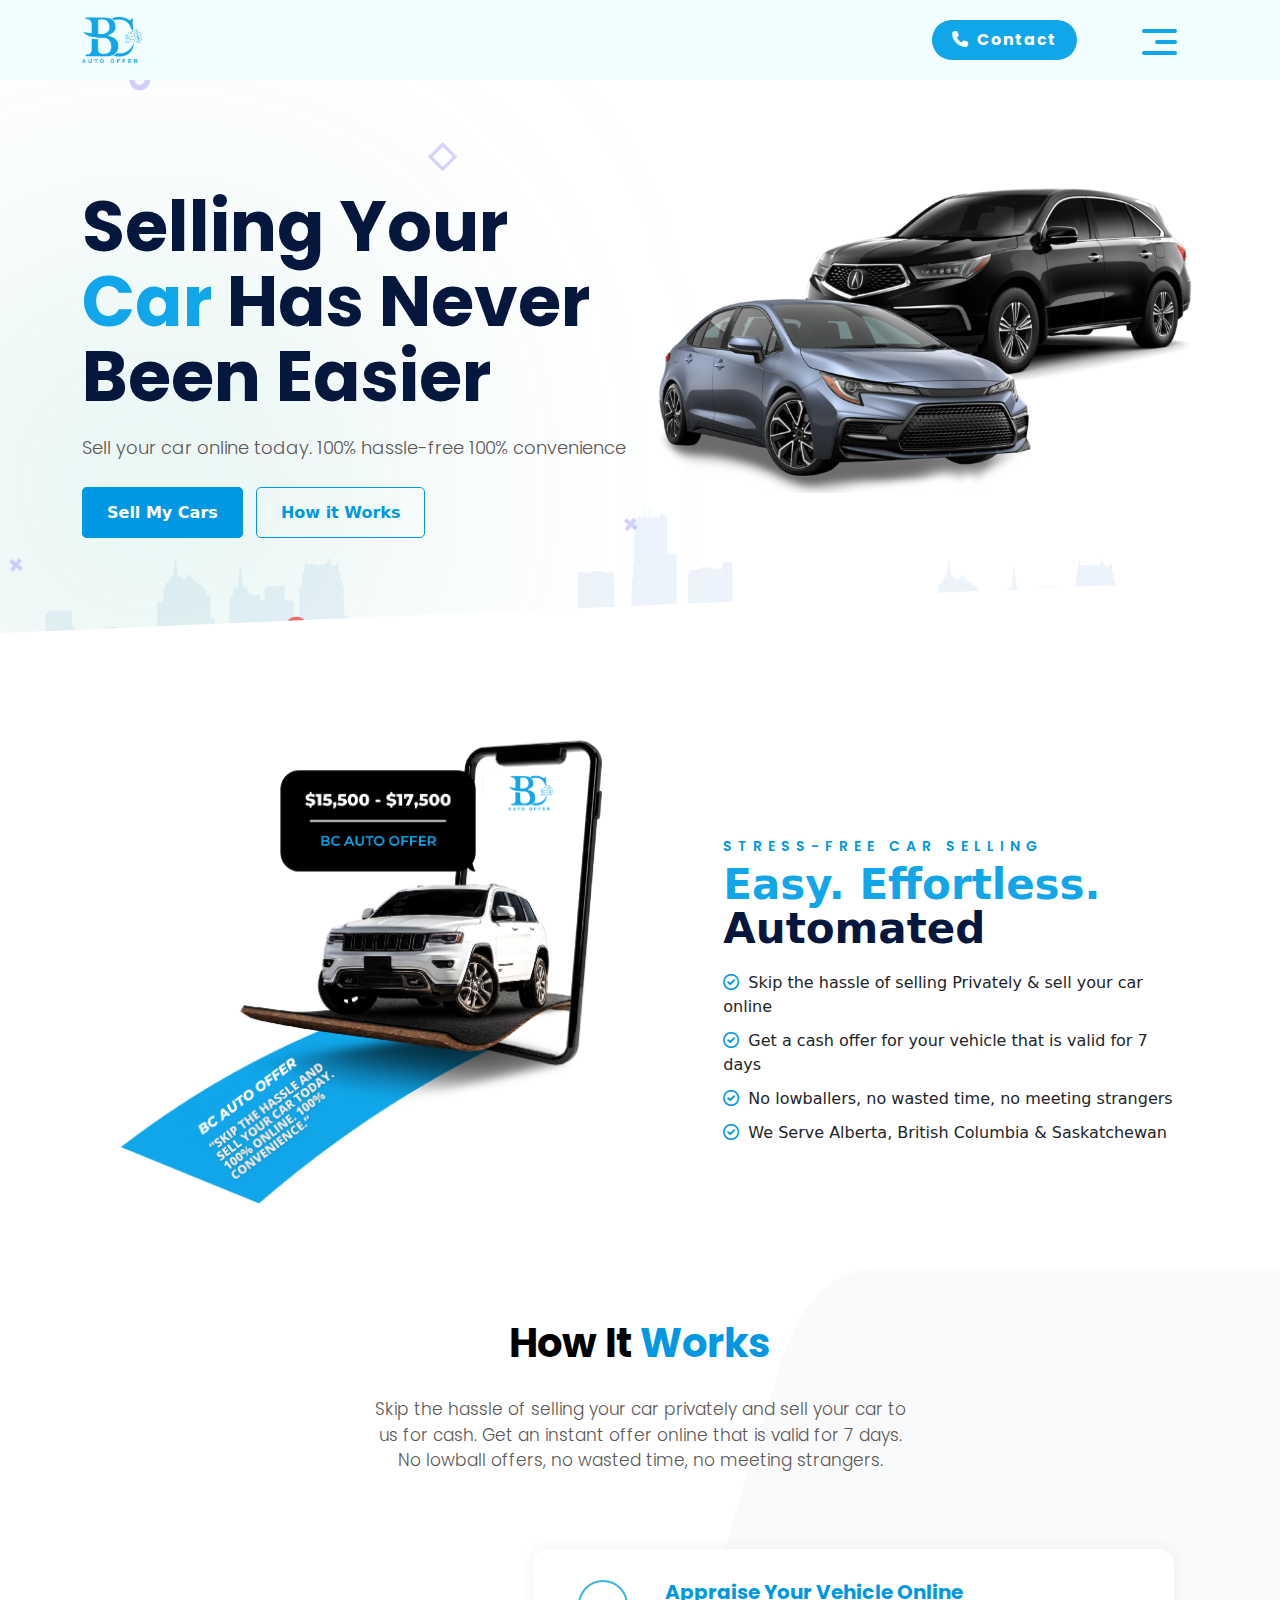
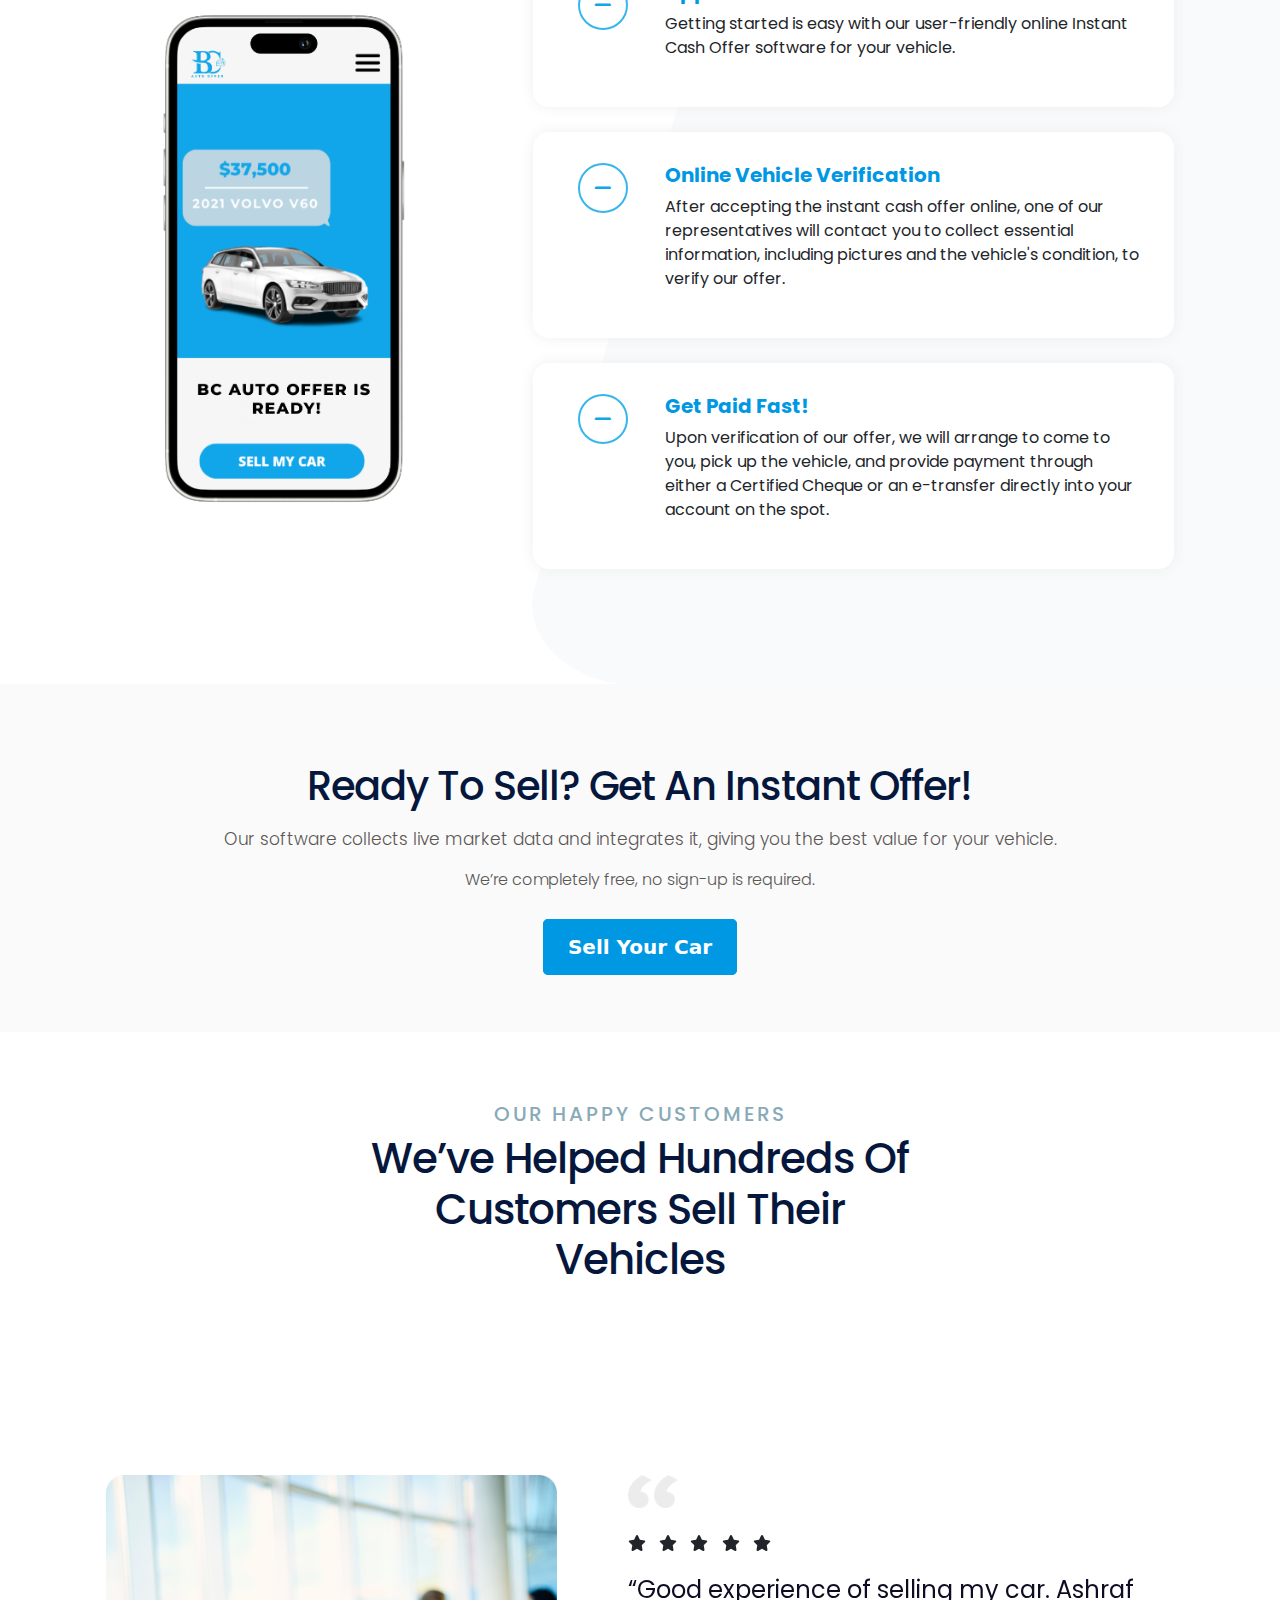
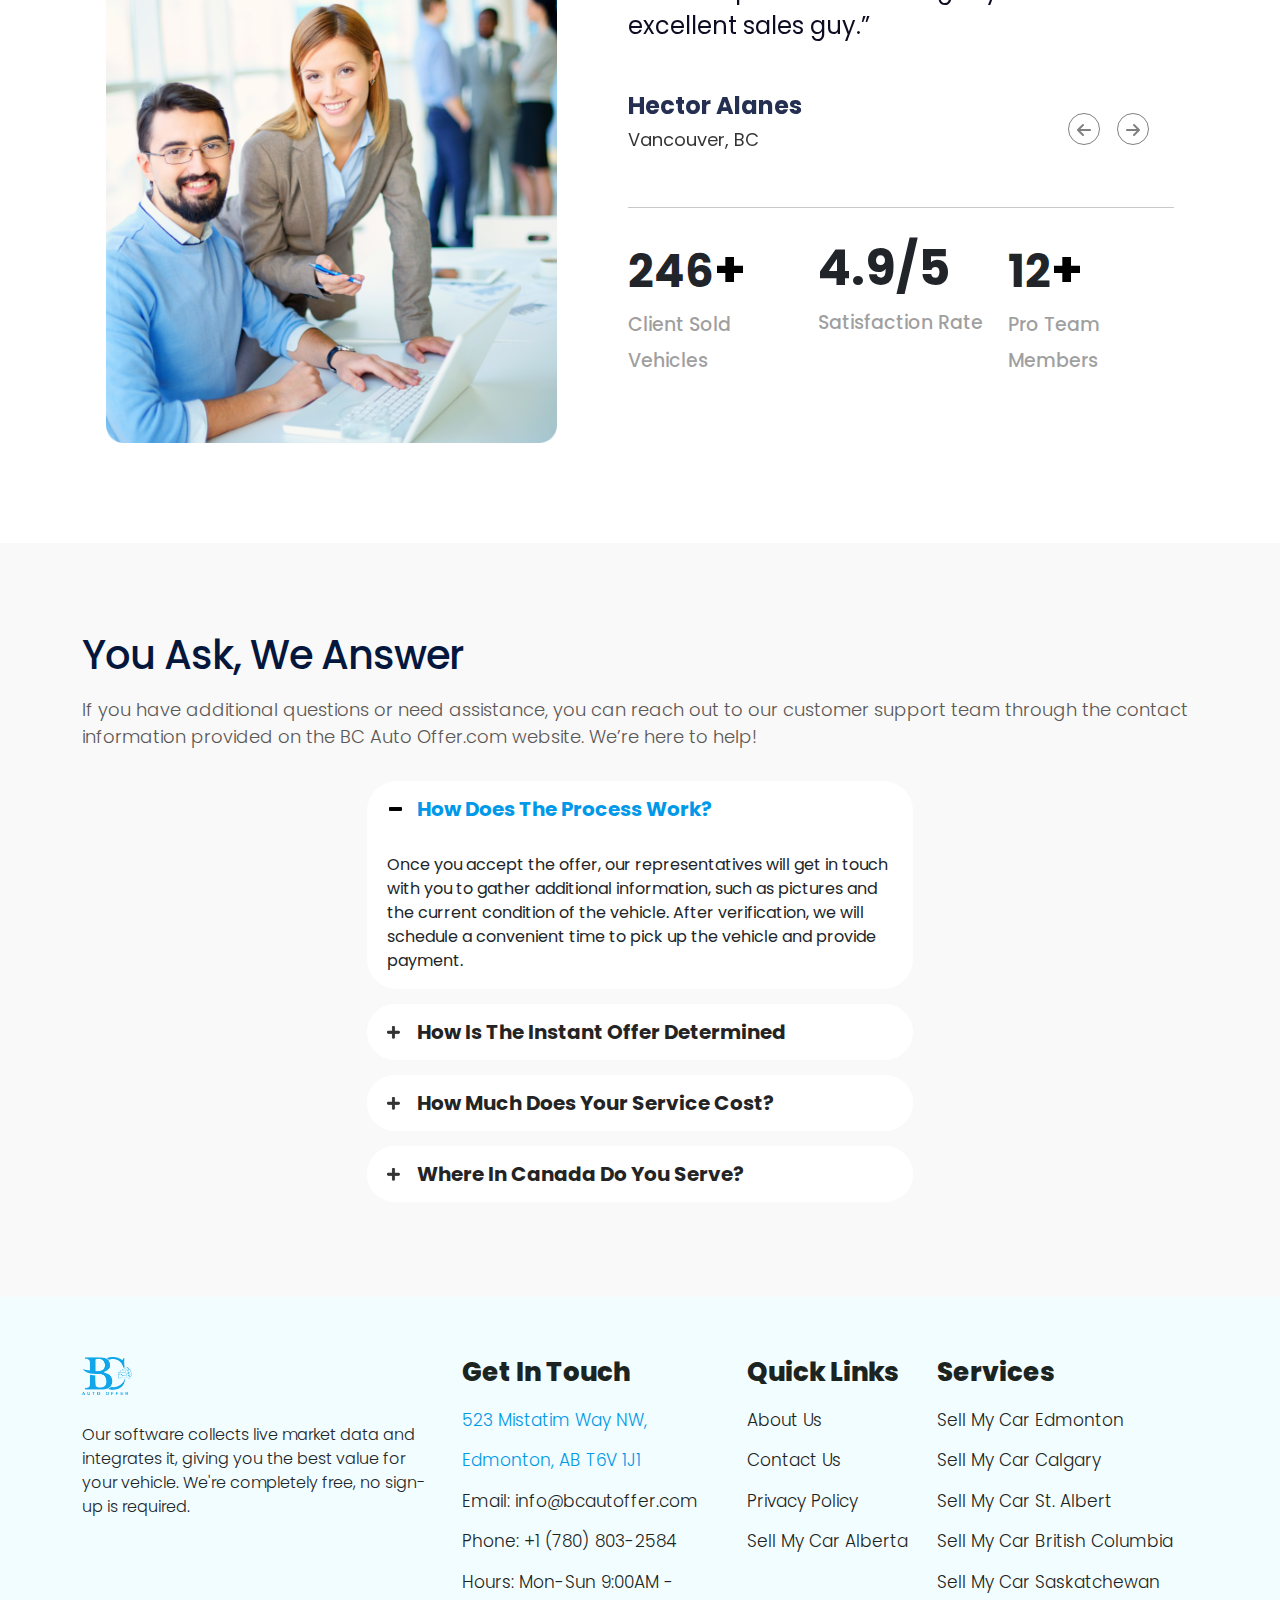
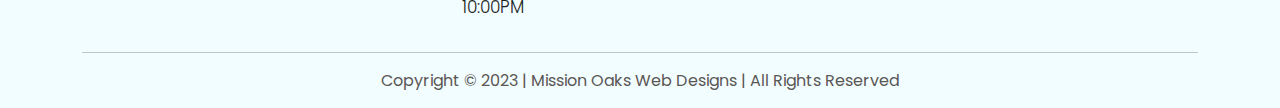
<file: index.html>
<!doctype html>
<html lang="en">

<head>
    <!--meta tags -->
    <meta charset="utf-8">
    <meta name="viewport" content="width=device-width, initial-scale=1">

    <!-- Font start  -->
    <link rel="preconnect" href="https://fonts.googleapis.com">
    <link rel="preconnect" href="https://fonts.gstatic.com" crossorigin>
    <link href="https://fonts.googleapis.com/css2?family=Montserrat:wght@700&family=Poppins:wght@400;500;600;700&display=swap" rel="stylesheet">
    <!-- Font end  -->

    <!--CSS Links-->
    <link rel="stylesheet" href="css/all.min.css">
    <link rel="stylesheet" href="css/animate.css">
    <link rel="stylesheet" href="css/bootstrap.min.css">
    <link rel="stylesheet" href="css/style.css">
    <link rel="stylesheet" href="css/media.css">

    <title> BC Auto Offer</title>
</head>

<body>

    <!-- header section strats -->
    <header class="header_section">
        <div class="container">
            <nav class="navbar navbar-expand-lg custom_nav-container">
                <a class="navbar-brand" href="index.html">
                    <img src="images/logo.png" width="60px" alt="">
                </a>
                <div class="" id="">
                    <div class="User_option">
                        <a href="contact.html" class="contact-btn"><i class="fa-solid fa-phone me-1"></i> Contact</a>
                    </div>

                    <div class="custom_menu-btn">
                        <button onclick="openNav()">
              <span class="s-1">

              </span>
              <span class="s-2">

              </span>
              <span class="s-3">

              </span>
            </button>
                    </div>
                    <div id="myNav" class="overlay">
                        <div class="overlay-content">
                            <a href="index.html">Home</a>
                            <a href="about.html">About Us</a>
                            <a href="contact.html">Contact Us</a>
                            <a href="privacy.html">Privacy Policy</a>
                            <a href="alberta.html">Sell My Car Alberta</a>
                        </div>
                    </div>
                </div>
            </nav>
        </div>
    </header>
    <!-- end header section -->

    <!-- banner start  -->

    <section class="banner position-relative">
        <div class="container">
            <div class="row justify-content-xl-between justify-content-center align-items-center">
                <div class="col-xl-6 col-lg-6">

                    <div class="banner-content">
                        <h1>Selling Your <span>Car</span> Has Never Been Easier
                        </h1>
                        <p>Sell your car online today. 100% hassle-free 100% convenience</p>

                        <ul class="list-unstyled list-inline mb-0">
                            <li class="list-inline-item"><a href="#" class="primary-btn">Sell My Cars</a></li>
                            <li class="list-inline-item">
                                <a href="#work" class="secondary-btn">How it Works</a>
                            </li>
                        </ul>
                    </div>

                </div>
                <div class="col-xl-6 col-lg-6 col-md-8 col-sm-9">
                    <div class="banner-img">
                        <img src="images/headercarimg.png" class="img-fluid" alt="">
                    </div>
                </div>
            </div>
            <div class="circle"></div>
        </div>
    </section>
    <!-- banner end  -->



    <!-- project start -->

    <section class="project_sec">
        <div class="container">
            <div class="row justify-content-around align-items-center">
                <div class=" col-xl-6 col-md-6  col-11">
                    <div class="project_img">
                        <img src="images/kamocarsimg .png" class="img-fluid" alt="">
                    </div>
                </div>

                <div class=" col-xl-5 col-md-6 col-11">
                    <div class="project_content">
                        <h2>Stress-free Car Selling</h2>
                        <h1>Easy. Effortless. <span> Automated </span> </h1>
                        <ul class="list-unstyled mb-0">
                            <li><i class="fa-regular fa-circle-check me-1"></i> Skip the hassle of selling Privately & sell your car online</li>
                            <li><i class="fa-regular fa-circle-check me-1"></i> Get a cash offer for your vehicle that is valid for 7 days</li>
                            <li><i class="fa-regular fa-circle-check me-1"></i> No lowballers, no wasted time, no meeting strangers</li>
                            <li><i class="fa-regular fa-circle-check me-1"></i> We Serve Alberta, British Columbia & Saskatchewan</li>
                        </ul>


                        <!-- <div class=" mt-5">
                            <a href="#" class="primary-btn">CONTACT SALES</a>
                        </div> -->

                    </div>
                </div>

            </div>
        </div>

    </section>


    <!-- project end -->

    <!-- work sec start -->
    <section class="work-sec" id="work">
        <div class="container">
            <div class="row justify-content-center">
                <div class="col-xl-6">
                    <div class="work-heading text-center">
                        <h1>How It <span>Works</span></h1>
                        <p>Skip the hassle of selling your car privately and sell your car to us for cash. Get an instant offer online that is valid for 7 days. No lowball offers, no wasted time, no meeting strangers.</p>
                    </div>
                </div>
            </div>

            <div class="row justify-content-md-around justify-content-center align-items-center">
                <div class="col-xl-4 col-lg-4 col-md-4 col-sm-8">
                    <div class="work-img">
                        <img src="images/workimg.png" class="img-fluid" alt="">
                    </div>
                </div>

                <div class="col-xl-7 col-lg-7 col-md-8">
                    <div class="title-wrapper">
                        <!-- <h1 class="title">Ongoing Updates For Your Website </h1> -->
                    </div>

                    <div class="single-ongoing-update">
                        <div class="row">
                            <div class="col-sm-2">
                                <div class="icon-cc ">
                                    <i class="fa-solid fa-minus icon-cc-box"></i>
                                </div>

                            </div>
                            <div class="col-sm-10">
                                <h2>Appraise Your Vehicle Online</h2>
                                <p>
                                    Getting started is easy with our user-friendly online Instant Cash Offer software for your vehicle.
                                </p>
                                <div>
                                    <!-- <a href="#">Explore More <img src="images/arrow-Icon.png" class="ms-2 mb-1" width="" alt=""></a> -->
                                </div>
                            </div>
                        </div>
                    </div>

                    <div class="single-ongoing-update">
                        <div class="row">
                            <div class="col-sm-2">
                                <div class="icon-cc ">
                                    <i class="fa-solid fa-minus icon-cc-box"></i>
                                </div>
                            </div>
                            <div class="col-sm-10">
                                <h2>Online Vehicle Verification</h2>
                                <p>
                                    After accepting the instant cash offer online, one of our representatives will contact you to collect essential information, including pictures and the vehicle's condition, to verify our offer.
                                </p>
                                <div>
                                    <!-- <a href="#">Explore More <img src="images/arrow-Icon.png" class="ms-2 mb-1" width="" alt=""></a> -->
                                </div>
                            </div>
                        </div>
                    </div>

                    <div class="single-ongoing-update">
                        <div class="row">
                            <div class="col-sm-2">
                                <div class="icon-cc ">
                                    <i class="fa-solid fa-minus icon-cc-box"></i>
                                </div>
                            </div>
                            <div class="col-sm-10">
                                <h2>Get Paid Fast! </h2>
                                <p>
                                    Upon verification of our offer, we will arrange to come to you, pick up the vehicle, and provide payment through either a Certified Cheque or an e-transfer directly into your account on the spot.
                                </p>
                                <div>
                                    <!-- <a href="#">Explore More <img src="images/arrow-Icon.png" class="ms-2 mb-1" width="" alt=""></a> -->
                                </div>
                            </div>
                        </div>
                    </div>


                </div>
            </div>


        </div>
    </section>
    <!-- work section end -->

    <!-- offer sec start -->
    <section class="offer-sec">
        <div class="container">
            <div class="row justify-content-center">
                <div class="col-xxl-5">
                    <div class="offer-heading text-center">
                        <h1>Ready to Sell? Get an Instant Offer!</h1>
                        <p class="offer-p">Our software collects live market data and integrates it, giving you the best value for your vehicle.</p>
                        <p class="offer-pp">We’re completely free, no sign-up is required.</p>
                    </div>
                </div>

                <div class="offer-d-flex">
                    <div class="mt-xl-4 media_cc">
                        <a href="#" class="contact-sales-btn ms-0">Sell Your Car</a>
                    </div>
                </div>

            </div>
        </div>
    </section>
    <!-- offer sec end -->

    <!-- Happy customer start -->
    <section class="happy-sec">
        <div class="container">
            <div class="row justify-content-center">
                <div class="col-xl-6">
                    <div class="project_content text-center">
                        <h2>Our happy customers</h2>
                        <h1>We’ve Helped Hundreds Of Customers Sell Their Vehicles</h1>
                    </div>
                </div>

            </div>
        </div>
    </section>
    <!-- Happy customer end-->


    <!-- testimonial start  -->

    <section class="testimonial">
        <div class="container">


            <div class="row justify-content-around">
                <div class="col-xl-5 col-lg-5">
                    <img src="images/testimonialimg.png" class="img-fluid w-100" alt="">
                </div>

                <div class="col-xl-6 col-lg-7">
                    <!-- Carousel Start -->
                    <div id="car-control" class="carousel slide" data-bs-ride="carousel">
                        <div class="carousel-inner">

                            <div class="carousel-item active">
                                <img src="images/quote.png" class="mb-4" width="50px" alt="">
                                <ul class="list-unstyled list-inline">
                                    <li class="list-inline-item"><i class="fa-solid fa-star"></i></li>
                                    <li class="list-inline-item"><i class="fa-solid fa-star"></i></li>
                                    <li class="list-inline-item"><i class="fa-solid fa-star"></i></li>
                                    <li class="list-inline-item"><i class="fa-solid fa-star"></i></li>
                                    <li class="list-inline-item"><i class="fa-solid fa-star"></i></li>
                                </ul>
                                <p class="mt-lg-3 mb-lg-5">“Good experience of selling my car. Ashraf excellent sales guy.”</p>
                                <div class="row align-items-center">
                                    <div class="col-xl-5 col-lg-5 ">
                                        <h2>Hector Alanes</h2>
                                        <h3>Vancouver, BC</h3>
                                    </div>
                                </div>
                            </div>

                            <div class="carousel-item ">
                                <img src="images/quote.png" class="mb-4" width="50px" alt="">
                                <ul class="list-unstyled list-inline">
                                    <li class="list-inline-item"><i class="fa-solid fa-star"></i></li>
                                    <li class="list-inline-item"><i class="fa-solid fa-star"></i></li>
                                    <li class="list-inline-item"><i class="fa-solid fa-star"></i></li>
                                    <li class="list-inline-item"><i class="fa-solid fa-star"></i></li>
                                    <li class="list-inline-item"><i class="fa-solid fa-star"></i></li>
                                </ul>
                                <p class="mt-lg-3 mb-lg-5">“BC Auto Offer was very fast with their response and pick up. They offered a fair price with no hassle, and excellent customer service. I would definitely recommend their service!”</p>
                                <div class="row align-items-center">
                                    <div class="col-xl-5 col-lg-5 ">
                                        <h2>Caitlin McCaughey</h2>
                                        <h3>Calgary, AB</h3>
                                    </div>
                                </div>
                            </div>

                            <div class="carousel-item ">
                                <img src="images/quote.png" class="mb-4" width="50px" alt="">
                                <ul class="list-unstyled list-inline">
                                    <li class="list-inline-item"><i class="fa-solid fa-star"></i></li>
                                    <li class="list-inline-item"><i class="fa-solid fa-star"></i></li>
                                    <li class="list-inline-item"><i class="fa-solid fa-star"></i></li>
                                    <li class="list-inline-item"><i class="fa-solid fa-star"></i></li>
                                    <li class="list-inline-item"><i class="fa-solid fa-star"></i></li>
                                </ul>
                                <p class="mt-lg-3 mb-lg-5">“I had a fantastic experience selling my car to BC Auto Offer! Their team was professional, friendly, and offered a fair price. Highly recommend their services!”</p>
                                <div class="row align-items-center">
                                    <div class="col-xl-5 col-lg-5">
                                        <h2>Yida Chen</h2>
                                        <h3>Edmonton, AB</h3>
                                    </div>
                                </div>
                            </div>

                        </div>

                        <button class="carousel-control-prev" type="button" data-bs-target="#car-control" data-bs-slide="prev">
              <span class="carousel-control-prev-icon" aria-hidden="true"><i class="fas fa-arrow-left"></i></span>
            </button>
                        <div class="divider-btn"></div>
                        <button class="carousel-control-next" type="button" data-bs-target="#car-control" data-bs-slide="next">
              <span class="carousel-control-next-icon" aria-hidden="true"><i class="fas fa-arrow-right"></i></span>

            </button>
                    </div>

                    <!-- Carousel End -->
                    <hr class="mt-5 mb-4">

                    <div class="row">
                        <div class="col-4">
                            <span class="counter">246</span><span class="suffix-cc">+</span>
                            <p class="count-desc">Client Sold Vehicles</p>
                        </div>
                        <div class="col-4">
                            <span class="counter-rate">4.9/5</span>
                            <p class="count-desc"> Satisfaction Rate</p>
                        </div>

                        <div class="col-4">
                            <span class="counter">12</span><span class="suffix-cc">+</span>
                            <p class="count-desc">Pro Team Members</p>
                        </div>


                    </div>

                </div>

            </div>
        </div>
    </section>

    <!-- testimonial end  -->

    <!-- answer sec star -->
    <section class="answer-sec">
        <div class="container">
            <div class="row justify-content-around align-items-center">
                <div class="col-xxl-5">
                    <div class="offer-heading">
                        <h1>You Ask, We Answer</h1>
                        <p class="offer-p">If you have additional questions or need assistance, you can reach out to our customer support team through the contact information provided on the BC Auto Offer.com website. We’re here to help!

                        </p>

                    </div>
                </div>
                <div class="col-xl-6 col-12 wow fadeInUp">
                    <div class="accordion" id="accordionExample">

                        <div class="accordion-item">
                            <h2 class="accordion-header" id="headingOne">
                                <button class="accordion-button" type="button" data-bs-toggle="collapse" data-bs-target="#collapseOne" aria-expanded="true" aria-controls="collapseOne">
                                   <div class="media_font_chng">
                                    How Does The Process Work?
                                   </div>
                            </button>
                            </h2>
                            <div id="collapseOne" class="accordion-collapse collapse show" aria-labelledby="headingOne" data-bs-parent="#accordionExample">
                                <div class="accordion-body">
                                    Once you accept the offer, our representatives will get in touch with you to gather additional information, such as pictures and the current condition of the vehicle. After verification, we will schedule a convenient time to pick up the vehicle and provide
                                    payment.
                                </div>
                            </div>
                        </div>

                        <div class="accordion-item">
                            <h2 class="accordion-header" id="headingTwo">
                                <button class="accordion-button collapsed" type="button" data-bs-toggle="collapse" data-bs-target="#collapseTwo" aria-expanded="false" aria-controls="collapseTwo">

                                    <div class="media_font_chng">
                                        How Is The Instant Offer Determined
                                       </div>

                                    
                            </button>
                            </h2>
                            <div id="collapseTwo" class="accordion-collapse collapse" aria-labelledby="headingTwo" data-bs-parent="#accordionExample">
                                <div class="accordion-body">
                                    The instant cash offer is determined based on various factors that our live market data collects, including the make, model, year, condition, and market value of your vehicle. Our goal is to provide a fair and competitive offer for your car.
                                </div>
                            </div>
                        </div>

                        <div class="accordion-item">
                            <h2 class="accordion-header" id="headingThree">
                                <button class="accordion-button collapsed" type="button" data-bs-toggle="collapse" data-bs-target="#collapseThree" aria-expanded="false" aria-controls="collapseThree">

                                    <div class="media_font_chng">
                                        How Much Does Your Service Cost?
                                       </div>
                                   
                            </button>
                            </h2>
                            <div id="collapseThree" class="accordion-collapse collapse" aria-labelledby="headingThree" data-bs-parent="#accordionExample">
                                <div class="accordion-body">
                                    Using BC Auto Offer.com to receive an instant cash offer and sell your vehicle is completely free. There are no hidden fees or charges throughout the process.
                                </div>
                            </div>
                        </div>

                        <div class="accordion-item">
                            <h2 class="accordion-header" id="headingFour">
                                <button class="accordion-button collapsed" type="button" data-bs-toggle="collapse" data-bs-target="#collapseFour" aria-expanded="false" aria-controls="collapseFour">

                                    <div class="media_font_chng">
                                        Where In Canada Do You Serve?
                                       </div>
                                   
                            </button>
                            </h2>
                            <div id="collapseFour" class="accordion-collapse collapse" aria-labelledby="headingFour" data-bs-parent="#accordionExample">
                                <div class="accordion-body">
                                    BC Auto Offer.com is designed to facilitate online car buying, and we welcome sellers from Alberta, British Columbia & Saskatchewan.
                                </div>
                            </div>
                        </div>


                    </div>

                </div>
            </div>
        </div>
    </section>
    <!-- answer sec end -->

    <!-- Footer start  -->
    <footer>
        <div class="container">
            <div class="row justify-content-sm-around ">
                <div class="col-md-4 col-sm-6 my-md-0 my-4">
                    <a href="index.html"><img src="images/logo.png" width="50" alt=""></a>
                    <p class="fo-left-content">Our software collects live market data and integrates it, giving you the best value for your vehicle. We're completely free, no sign-up is required.</p>
                </div>
                <div class="col-md-3 col-sm-6 my-md-0 my-4">
                    <h2>Get In Touch</h2>
                    <ul class="list-unstyled mb-0">
                        <a href="">
                            <li class="fo-blue">523 Mistatim Way NW,</li>
                        </a>
                        <a href="">
                            <li class="fo-blue">Edmonton, AB T6V 1J1</li>
                        </a>
                        <a href="">
                            <li>Email: info@bcautoffer.com</li>
                        </a>
                        <a href="">
                            <li>Phone: +1 (780) 803-2584</li>
                        </a>
                        <a href="">
                            <li>Hours: Mon-Sun 9:00AM - 10:00PM</li>
                        </a>

                    </ul>
                </div>
                <div class="col-md-2 col-sm-6 my-md-0 my-4">
                    <h2>Quick Links</h2>
                    <ul class="list-unstyled mb-0">
                        <a href="about.html">
                            <li>About Us</li>
                        </a>
                        <a href="contact.html">
                            <li>Contact Us</li>
                        </a>
                        <a href="privacy.html">
                            <li>Privacy Policy</li>
                        </a>

                        <a href="alberta.html">
                            <li>Sell My Car Alberta</li>
                        </a>

                    </ul>

                </div>
                <div class="col-md-3 col-sm-6 my-md-0 my-4">
                    <h2>Services</h2>
                    <ul class="list-unstyled mb-0">
                        <a href="alberta.html">
                            <li>Sell My Car Edmonton</li>
                        </a>
                        <a href="alberta.html">
                            <li>Sell My Car Calgary</li>
                        </a>
                        <a href="alberta.html">
                            <li>Sell My Car St. Albert</li>
                        </a>

                        <a href="alberta.html">
                            <li>Sell My Car British Columbia</li>
                        </a>

                        <a href="alberta.html">
                            <li>Sell My Car Saskatchewan </li>
                        </a>
                    </ul>

                </div>
            </div>

            <hr>

            <p class="footer-text">Copyright © 2023 | Mission Oaks Web Designs | All Rights Reserved</p>

        </div>
    </footer>
    <!-- Footer end  -->







    <!--JS -->
    <script src="js/jquery-1.12.4.min.js"></script>



    <!-- Counter up -->
    <script src="vendor/counter/js/waypoints.min.js"></script>
    <script src="js/custom.js"></script>
    <script src="js/wow.min.js"></script>
    <script src="vendor/counter/js/jquery.counterup.min.js"></script>
    <script src="js/popper.min.js"></script>
    <script src="js/bootstrap.min.js"></script>
    <script src="js/script.js"></script>


    <script>
        document.querySelector('.toggle')
            .addEventListener('click', function() {
                this.classList.toggle('activate');
            });
    </script>









</body>

</html>
</file>
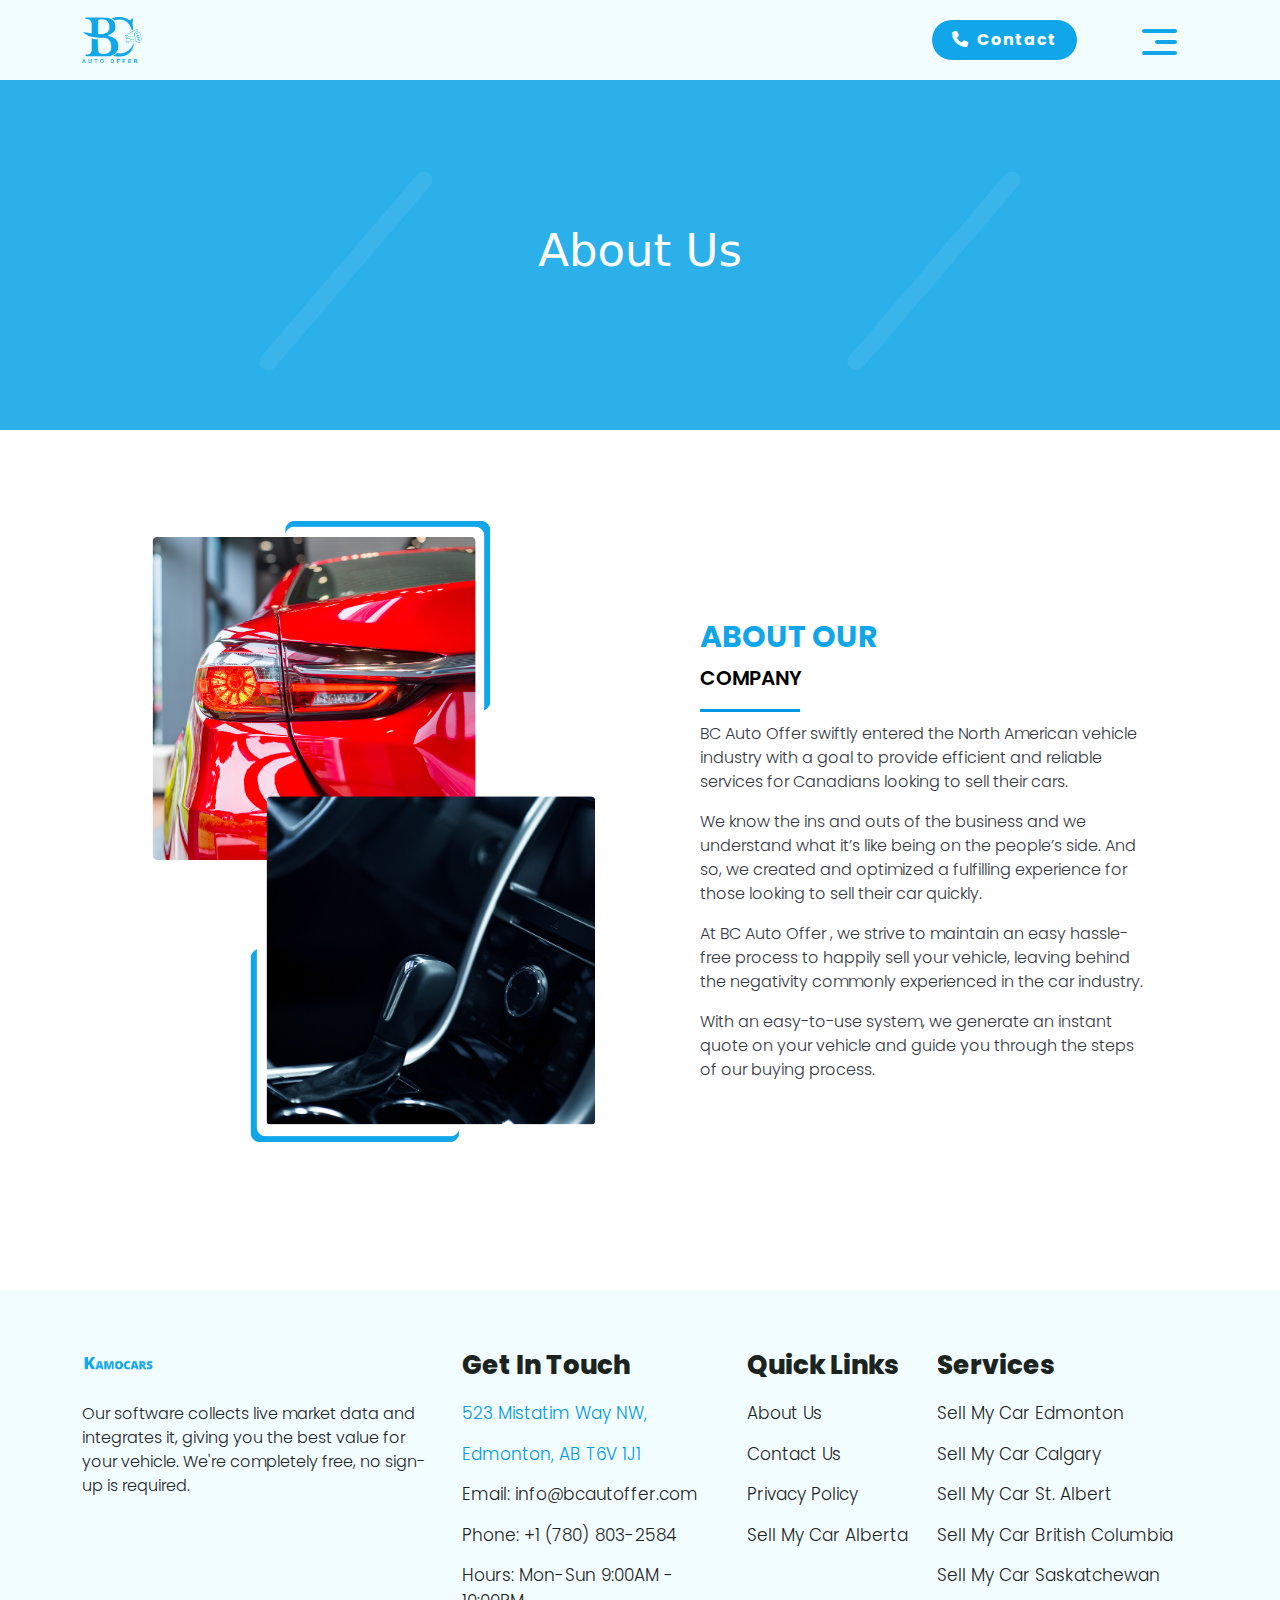
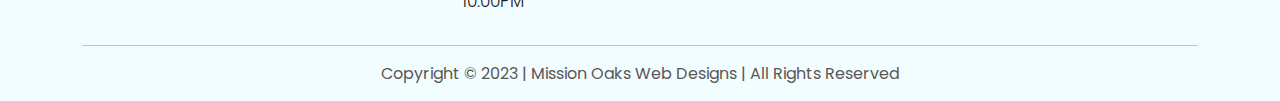
<file: about.html>
<!doctype html>
<html lang="en">

<head>
    <!--meta tags -->
    <meta charset="utf-8">
    <meta name="viewport" content="width=device-width, initial-scale=1">

    <!-- Font start  -->
    <link rel="preconnect" href="https://fonts.googleapis.com">
    <link rel="preconnect" href="https://fonts.gstatic.com" crossorigin>
    <link href="https://fonts.googleapis.com/css2?family=Montserrat:wght@700&family=Poppins:wght@400;500;600;700&display=swap" rel="stylesheet">
    <!-- Font end  -->

    <!--CSS Links-->
    <link rel="stylesheet" href="css/all.min.css">
    <link rel="stylesheet" href="css/animate.css">
    <link rel="stylesheet" href="css/bootstrap.min.css">
    <link rel="stylesheet" href="css/style.css">
    <link rel="stylesheet" href="css/media.css">

    <title> BC Auto Offer</title>
</head>

<body>

    <!-- header section strats -->
    <header class="header_section">
        <div class="container">
            <nav class="navbar navbar-expand-lg custom_nav-container">
                <a class="navbar-brand" href="index.html">
                    <img src="images/logo.png" width="60px" alt="">
                </a>
                <div class="" id="">
                    <div class="User_option">
                        <a href="#contact" class="contact-btn"><i class="fa-solid fa-phone me-1"></i> Contact</a>
                    </div>

                    <div class="custom_menu-btn">
                        <button onclick="openNav()">
              <span class="s-1">

              </span>
              <span class="s-2">

              </span>
              <span class="s-3">

              </span>
            </button>
                    </div>
                    <div id="myNav" class="overlay">
                        <div class="overlay-content">
                            <div class="overlay-content">
                                <a href="index.html">Home</a>
                                <a href="about.html">About Us</a>
                                <a href="contact.html">Contact Us</a>
                                <a href="privacy.html">Privacy Policy</a>
                                <a href="alberta.html">Sell My Car Alberta</a>
                            </div>
                        </div>
                    </div>
                </div>
            </nav>
        </div>
    </header>
    <!-- end header section -->

    <!-- about part start -->
    <section class="about-sec">
        <div class="container">
            <div class="row">
                <div class="about-wrapper">
                    <h1>About Us</h1>
                </div>

                <div class="col-xl-6">
                    <div class="img-left-wrapper">
                        <img src="images/aboutdeshimg.png" class="img-fluid" alt="">
                    </div>
                </div>

                <div class="col-xl-6">
                    <div class="img-right-wrapper">
                        <img src="images/aboutdeshimg.png" class="img-fluid" alt="">
                    </div>
                </div>

            </div>
        </div>
    </section>
    <!-- about part end -->


    <section class="company-sec">
        <div class="container">
            <div class="row justify-content-center align-items-center">
                <div class="col-xl-6">
                    <div class="company-img">
                        <img src="images/companyimg.png" class="img-fluid" alt="">
                    </div>
                </div>

                <div class="col-xl-5">
                    <div class="about-heading">
                        <h1>About Our </h1>
                        <p class="company-text">Company</p>
                        <div class="banner-line"></div>
                        <div class="company-content">
                            <p class="">BC Auto Offer swiftly entered the North American vehicle industry with a goal to provide efficient and reliable services for Canadians looking to sell their cars.</p>
                            <p>We know the ins and outs of the business and we understand what it’s like being on the people’s side. And so, we created and optimized a fulfilling experience for those looking to sell their car quickly.</p>
                            <p>At BC Auto Offer , we strive to maintain an easy hassle-free process to happily sell your vehicle, leaving behind the negativity commonly experienced in the car industry.</p>
                            <p>With an easy-to-use system, we generate an instant quote on your vehicle and guide you through the steps of our buying process.</p>
                        </div>

                    </div>

                </div>

            </div>
        </div>

    </section>

    <!-- Footer start  -->
    <footer>
        <div class="container">
            <div class="row justify-content-sm-around ">
                <div class="col-md-4 col-sm-6 my-md-0 my-4">
                    <a href="#"><img src="images/footerlogo.png" width="75" alt=""></a>
                    <p class="fo-left-content">Our software collects live market data and integrates it, giving you the best value for your vehicle. We're completely free, no sign-up is required.</p>
                </div>
                <div class="col-md-3 col-sm-6 my-md-0 my-4">
                    <h2>Get In Touch</h2>
                    <ul class="list-unstyled mb-0">
                        <a href="">
                            <li class="fo-blue">523 Mistatim Way NW,</li>
                        </a>
                        <a href="">
                            <li class="fo-blue">Edmonton, AB T6V 1J1</li>
                        </a>
                        <a href="">
                            <li>Email: info@bcautoffer.com</li>
                        </a>
                        <a href="">
                            <li>Phone: +1 (780) 803-2584</li>
                        </a>
                        <a href="">
                            <li>Hours: Mon-Sun 9:00AM - 10:00PM</li>
                        </a>

                    </ul>
                </div>
                <div class="col-md-2 col-sm-6 my-md-0 my-4">
                    <h2>Quick Links</h2>
                    <ul class="list-unstyled mb-0">
                        <a href="about.html">
                            <li>About Us</li>
                        </a>
                        <a href="contact.html">
                            <li>Contact Us</li>
                        </a>
                        <a href="privacy.html">
                            <li>Privacy Policy</li>
                        </a>

                        <a href="alberta.html">
                            <li>Sell My Car Alberta</li>
                        </a>

                    </ul>

                </div>
                <div class="col-md-3 col-sm-6 my-md-0 my-4">
                    <h2>Services</h2>
                    <ul class="list-unstyled mb-0">
                        <a href="alberta.html">
                            <li>Sell My Car Edmonton</li>
                        </a>
                        <a href="alberta.html">
                            <li>Sell My Car Calgary</li>
                        </a>
                        <a href="alberta.html">
                            <li>Sell My Car St. Albert</li>
                        </a>

                        <a href="alberta.html">
                            <li>Sell My Car British Columbia</li>
                        </a>

                        <a href="alberta.html">
                            <li>Sell My Car Saskatchewan </li>
                        </a>
                    </ul>

                </div>
            </div>

            <hr>

            <p class="footer-text">Copyright © 2023 | Mission Oaks Web Designs | All Rights Reserved</p>

        </div>
    </footer>
    <!-- Footer end  -->







    <!--JS -->
    <script src="js/jquery-1.12.4.min.js"></script>



    <!-- Counter up -->
    <script src="vendor/counter/js/waypoints.min.js"></script>
    <script src="js/custom.js"></script>
    <script src="js/wow.min.js"></script>
    <script src="vendor/counter/js/jquery.counterup.min.js"></script>
    <script src="js/popper.min.js"></script>
    <script src="js/bootstrap.min.js"></script>
    <script src="js/script.js"></script>


    <script>
        document.querySelector('.toggle')
            .addEventListener('click', function() {
                this.classList.toggle('activate');
            });
    </script>









</body>

</html>
</file>
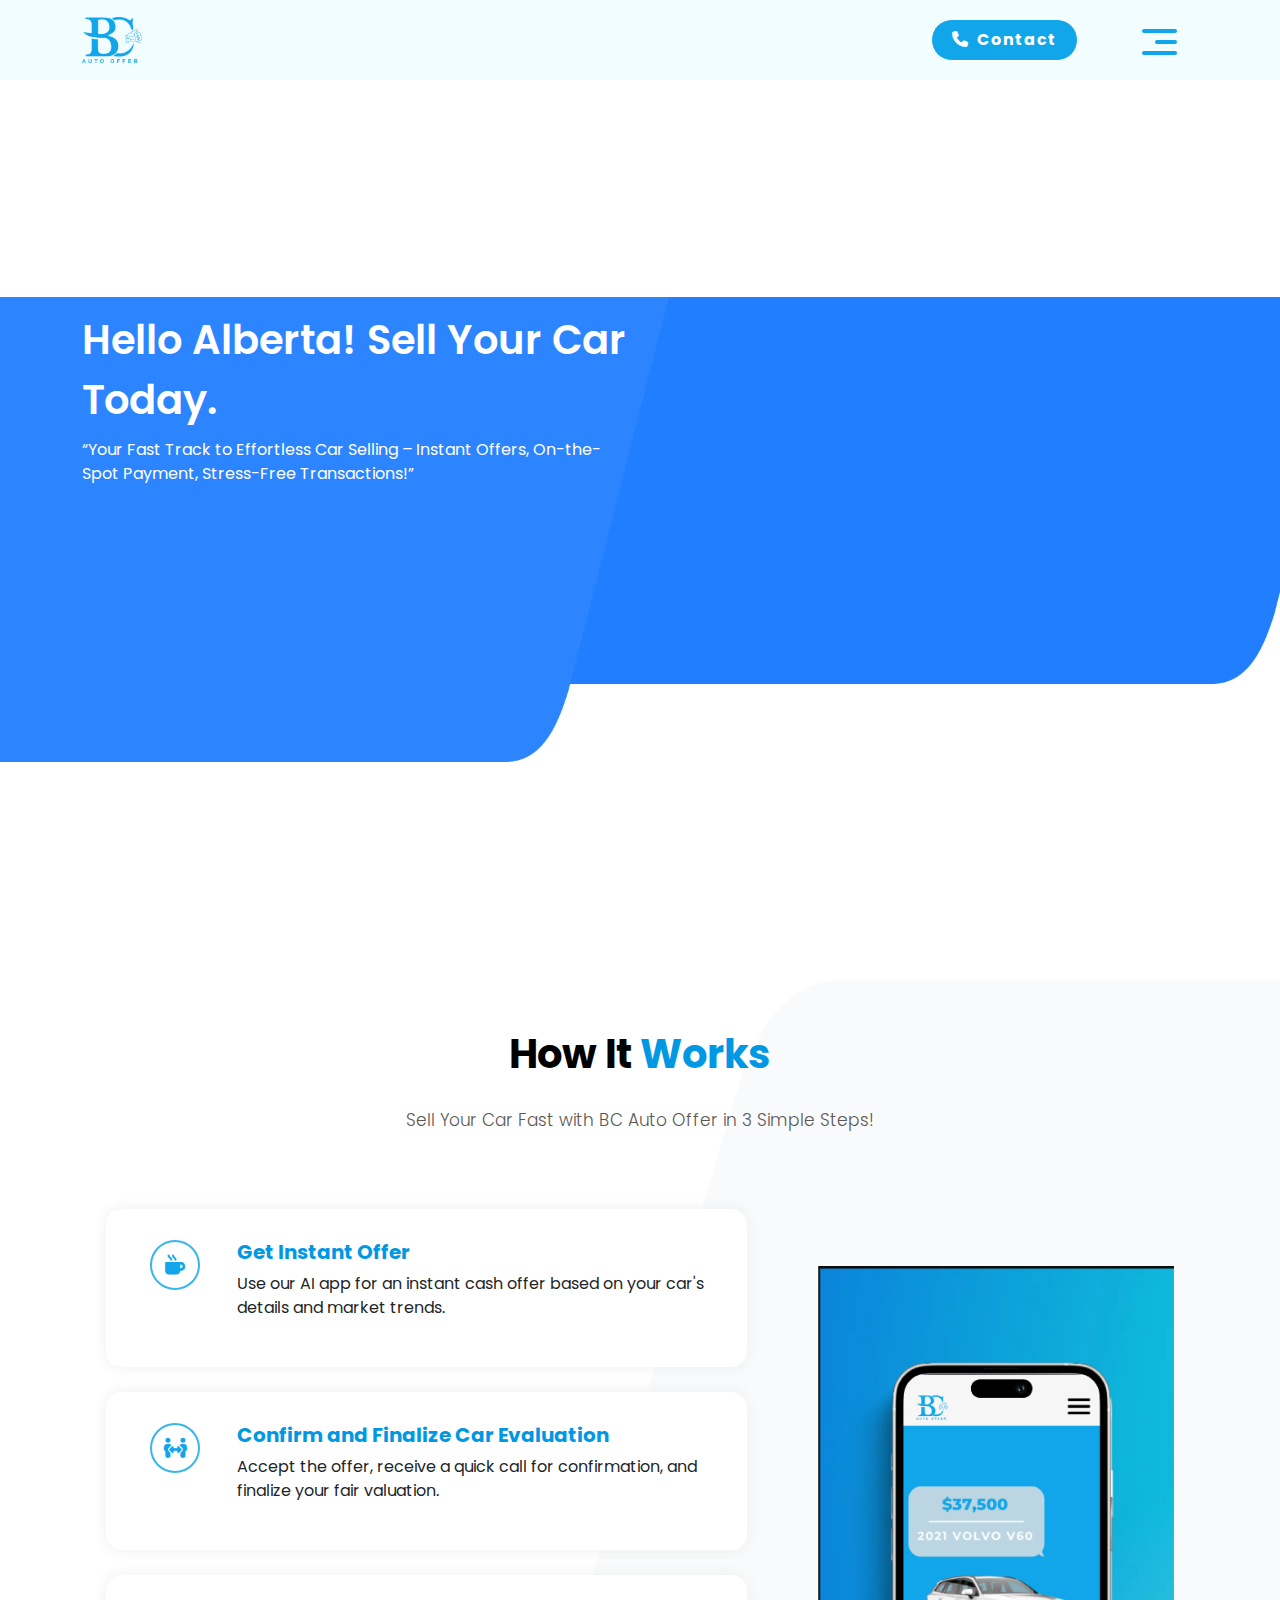
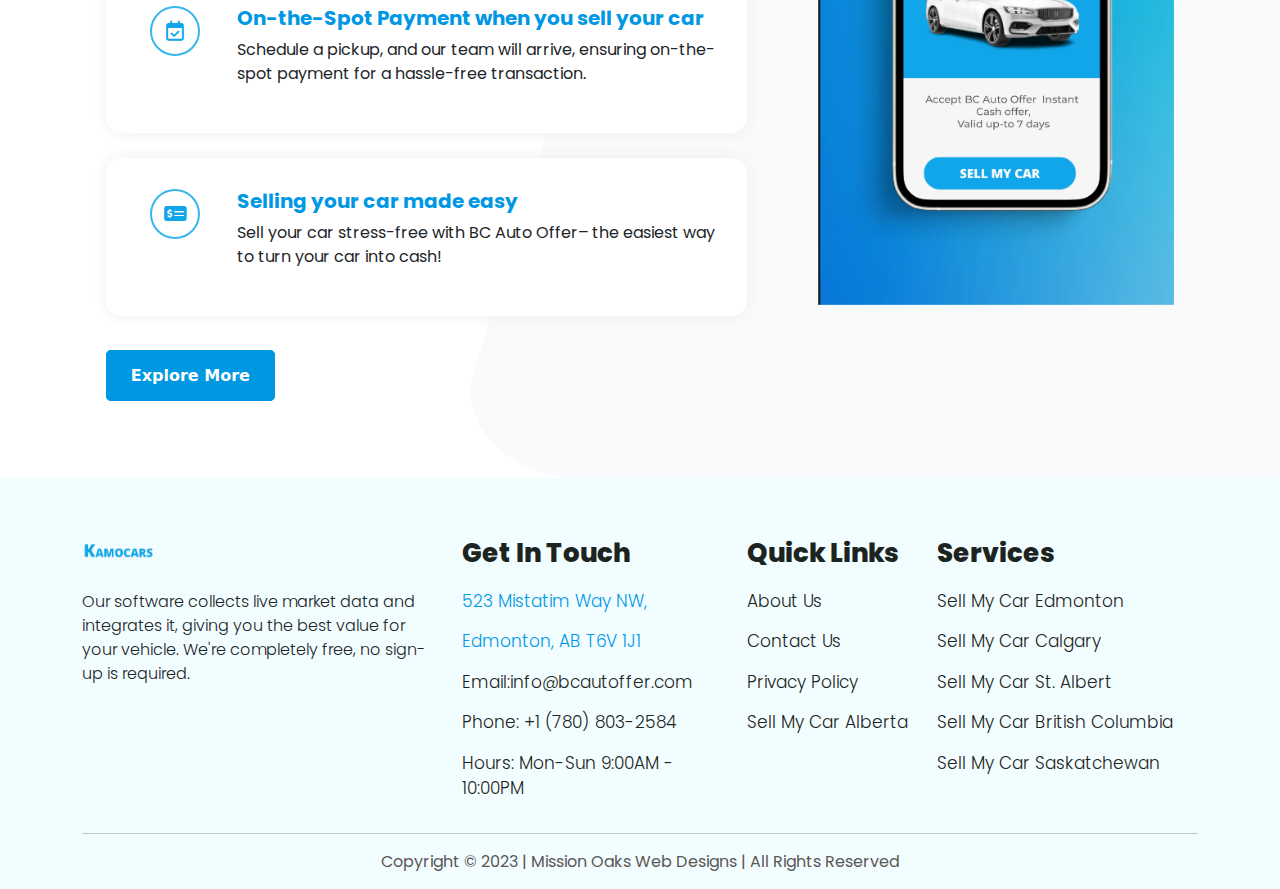
<file: alberta.html>
<!doctype html>
<html lang="en">

<head>
    <!--meta tags -->
    <meta charset="utf-8">
    <meta name="viewport" content="width=device-width, initial-scale=1">

    <!-- Font start  -->
    <link rel="preconnect" href="https://fonts.googleapis.com">
    <link rel="preconnect" href="https://fonts.gstatic.com" crossorigin>
    <link href="https://fonts.googleapis.com/css2?family=Montserrat:wght@700&family=Poppins:wght@400;500;600;700&display=swap" rel="stylesheet">
    <!-- Font end  -->

    <!--CSS Links-->
    <link rel="stylesheet" href="css/all.min.css">
    <link rel="stylesheet" href="css/animate.css">
    <link rel="stylesheet" href="css/bootstrap.min.css">
    <link rel="stylesheet" href="css/style.css">
    <link rel="stylesheet" href="css/media.css">

    <title> BC Auto Offer</title>
</head>

<body>

    <!-- header section strats -->
    <header class="header_section">
        <div class="container">
            <nav class="navbar navbar-expand-lg custom_nav-container">
                <a class="navbar-brand" href="index.html">
                    <img src="images/logo.png" width="60px" alt="">
                </a>
                <div class="" id="">
                    <div class="User_option">
                        <a href="#contact" class="contact-btn"><i class="fa-solid fa-phone me-1"></i> Contact</a>
                    </div>

                    <div class="custom_menu-btn">
                        <button onclick="openNav()">
              <span class="s-1">

              </span>
              <span class="s-2">

              </span>
              <span class="s-3">

              </span>
            </button>
                    </div>
                    <div id="myNav" class="overlay">
                        <div class="overlay-content">
                            <div class="overlay-content">
                                <a href="index.html">Home</a>
                                <a href="about.html">About Us</a>
                                <a href="contact.html">Contact Us</a>
                                <a href="privacy.html">Privacy Policy</a>
                                <a href="alberta.html">Sell My Car Alberta</a>
                            </div>
                        </div>
                    </div>
                </div>
            </nav>
        </div>
    </header>
    <!-- end header section -->

    <!-- alberta part start -->
    <section class="alberta-sec">
        <div class="container">
            <div class="row">
                <div class="col-xl-6">
                    <div class="alberta-content">
                        <h1>Hello Alberta! Sell Your Car Today.</h1>
                        <p>“Your Fast Track to Effortless Car Selling – Instant Offers, On-the-Spot Payment, Stress-Free Transactions!”</p>
                    </div>
                </div>
                <div class="col-xl-6">

                </div>
            </div>
        </div>
    </section>
    <!-- alberta part end -->

    <!-- albarta work part start -->
    <section class="albarta-work">
        <div class="container">
            <div class="row justify-content-center">
                <div class="col-xl-6">
                    <div class="work-heading text-center">
                        <h1>How It <span>Works</span></h1>
                        <p>Sell Your Car Fast with BC Auto Offer in 3 Simple Steps!
                        </p>
                    </div>
                </div>
            </div>

            <div class="row justify-content-around align-items-center">
                <div class="col-xl-7 col-lg-7 col-md-8">
                    <div class="title-wrapper">
                        <!-- <h1 class="title">Ongoing Updates For Your Website </h1> -->
                    </div>

                    <div class="single-ongoing-update">
                        <div class="row">
                            <div class="col-sm-2">
                                <div class="icon-cc ">
                                    <i class="fa-solid fa-mug-hot icon-cc-box"></i>
                                </div>

                            </div>
                            <div class="col-sm-10">
                                <h2>Get Instant Offer</h2>
                                <p>
                                    Use our AI app for an instant cash offer based on your car's details and market trends.
                                </p>
                                <div>
                                    <!-- <a href="#">Explore More <img src="images/arrow-Icon.png" class="ms-2 mb-1" width="" alt=""></a> -->
                                </div>
                            </div>
                        </div>
                    </div>

                    <div class="single-ongoing-update">
                        <div class="row">
                            <div class="col-sm-2">
                                <div class="icon-cc ">
                                    <i class="fa-solid fa-people-arrows icon-cc-box"></i>
                                </div>
                            </div>
                            <div class="col-sm-10">
                                <h2>Confirm and Finalize Car Evaluation</h2>
                                <p>
                                    Accept the offer, receive a quick call for confirmation, and finalize your fair valuation.
                                </p>
                                <div>
                                    <!-- <a href="#">Explore More <img src="images/arrow-Icon.png" class="ms-2 mb-1" width="" alt=""></a> -->
                                </div>
                            </div>
                        </div>
                    </div>

                    <div class="single-ongoing-update">
                        <div class="row">
                            <div class="col-sm-2">
                                <div class="icon-cc ">
                                    <i class="fa-regular fa-calendar-check icon-cc-box"></i>
                                </div>
                            </div>
                            <div class="col-sm-10">
                                <h2>On-the-Spot Payment when you sell your car </h2>
                                <p>
                                    Schedule a pickup, and our team will arrive, ensuring on-the-spot payment for a hassle-free transaction.
                                </p>
                                <div>
                                    <!-- <a href="#">Explore More <img src="images/arrow-Icon.png" class="ms-2 mb-1" width="" alt=""></a> -->
                                </div>
                            </div>
                        </div>
                    </div>


                    <div class="single-ongoing-update">
                        <div class="row">
                            <div class="col-sm-2">
                                <div class="icon-cc ">
                                    <i class="fa-solid fa-money-check-dollar icon-cc-box"></i>
                                </div>
                            </div>
                            <div class="col-sm-10">
                                <h2>Selling your car made easy </h2>
                                <p>
                                    Sell your car stress-free with BC Auto Offer– the easiest way to turn your car into cash!
                                </p>
                                <div>
                                    <!-- <a href="#">Explore More <img src="images/arrow-Icon.png" class="ms-2 mb-1" width="" alt=""></a> -->
                                </div>
                            </div>
                        </div>
                    </div>

                    <div class=" mt-5">
                        <a href="#" class="primary-btn">Explore More</a>
                    </div>


                </div>
                <div class="col-xl-4">
                    <div class="alberta-img">
                        <img src="images/albertaworkimg.png" class="img-fluid" alt="">
                    </div>
                </div>
            </div>


        </div>
    </section>
    <!-- albarta work part end -->



    <!-- Footer start  -->
    <footer>
        <div class="container">
            <div class="row justify-content-sm-around ">
                <div class="col-md-4 col-sm-6 my-md-0 my-4">
                    <a href="#"><img src="images/footerlogo.png" width="75" alt=""></a>
                    <p class="fo-left-content">Our software collects live market data and integrates it, giving you the best value for your vehicle. We're completely free, no sign-up is required.</p>
                </div>
                <div class="col-md-3 col-sm-6 my-md-0 my-4">
                    <h2>Get In Touch</h2>
                    <ul class="list-unstyled mb-0">
                        <a href="">
                            <li class="fo-blue">523 Mistatim Way NW,</li>
                        </a>
                        <a href="">
                            <li class="fo-blue">Edmonton, AB T6V 1J1</li>
                        </a>
                        <a href="">
                            <li>Email:info@bcautoffer.com</li>
                        </a>
                        <a href="">
                            <li>Phone: +1 (780) 803-2584</li>
                        </a>
                        <a href="">
                            <li>Hours: Mon-Sun 9:00AM - 10:00PM</li>
                        </a>

                    </ul>
                </div>
                <div class="col-md-2 col-sm-6 my-md-0 my-4">
                    <h2>Quick Links</h2>
                    <ul class="list-unstyled mb-0">
                        <a href="about.html">
                            <li>About Us</li>
                        </a>
                        <a href="contact.html">
                            <li>Contact Us</li>
                        </a>
                        <a href="privacy.html">
                            <li>Privacy Policy</li>
                        </a>

                        <a href="alberta.html">
                            <li>Sell My Car Alberta</li>
                        </a>

                    </ul>

                </div>
                <div class="col-md-3 col-sm-6 my-md-0 my-4">
                    <h2>Services</h2>
                    <ul class="list-unstyled mb-0">
                        <a href="alberta.html">
                            <li>Sell My Car Edmonton</li>
                        </a>
                        <a href="alberta.html">
                            <li>Sell My Car Calgary</li>
                        </a>
                        <a href="alberta.html">
                            <li>Sell My Car St. Albert</li>
                        </a>

                        <a href="alberta.html">
                            <li>Sell My Car British Columbia</li>
                        </a>

                        <a href="alberta.html">
                            <li>Sell My Car Saskatchewan </li>
                        </a>
                    </ul>

                </div>
            </div>

            <hr>

            <p class="footer-text">Copyright © 2023 | Mission Oaks Web Designs | All Rights Reserved</p>

        </div>
    </footer>
    <!-- Footer end  -->







    <!--JS -->
    <script src="js/jquery-1.12.4.min.js"></script>



    <!-- Counter up -->
    <script src="vendor/counter/js/waypoints.min.js"></script>
    <script src="js/custom.js"></script>
    <script src="js/wow.min.js"></script>
    <script src="vendor/counter/js/jquery.counterup.min.js"></script>
    <script src="js/popper.min.js"></script>
    <script src="js/bootstrap.min.js"></script>
    <script src="js/script.js"></script>


    <script>
        document.querySelector('.toggle')
            .addEventListener('click', function() {
                this.classList.toggle('activate');
            });
    </script>









</body>

</html>
</file>
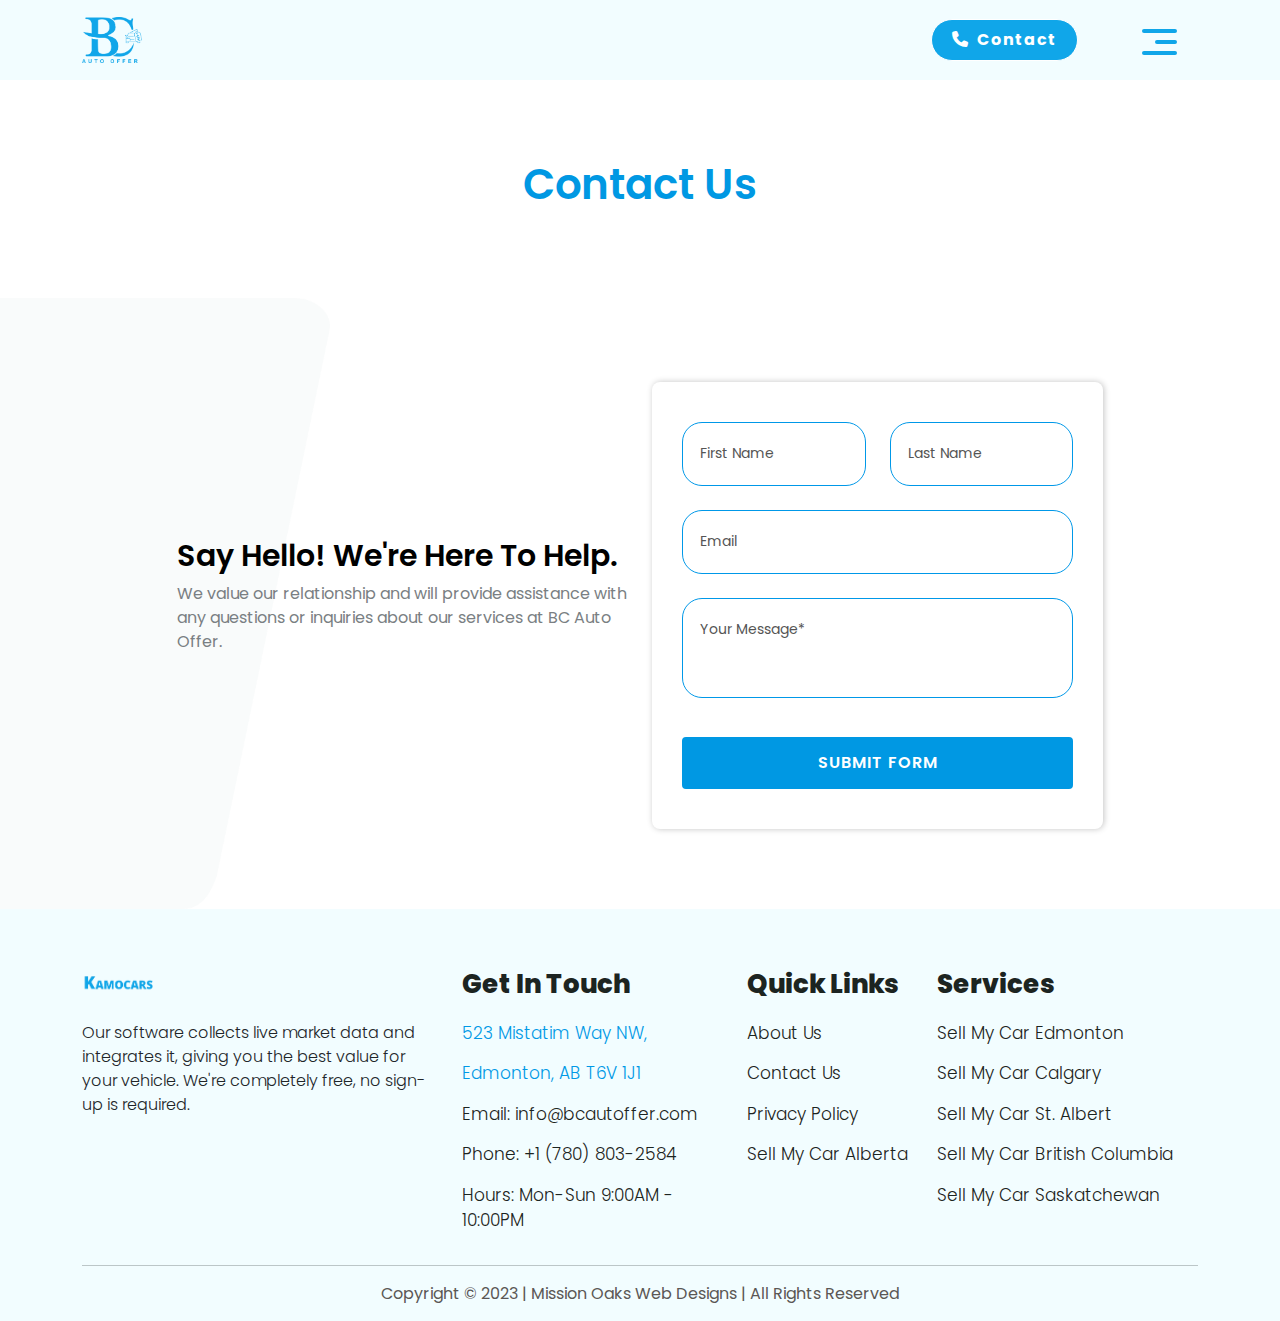
<file: contact.html>
<!doctype html>
<html lang="en">

<head>
    <!--meta tags -->
    <meta charset="utf-8">
    <meta name="viewport" content="width=device-width, initial-scale=1">

    <!-- Font start  -->
    <link rel="preconnect" href="https://fonts.googleapis.com">
    <link rel="preconnect" href="https://fonts.gstatic.com" crossorigin>
    <link href="https://fonts.googleapis.com/css2?family=Montserrat:wght@700&family=Poppins:wght@400;500;600;700&display=swap" rel="stylesheet">
    <!-- Font end  -->

    <!--CSS Links-->
    <link rel="stylesheet" href="css/all.min.css">
    <link rel="stylesheet" href="css/animate.css">
    <link rel="stylesheet" href="css/bootstrap.min.css">
    <link rel="stylesheet" href="css/style.css">
    <link rel="stylesheet" href="css/media.css">

    <title> BC Auto Offer</title>
</head>

<body>

    <!-- header section strats -->
    <header class="header_section">
        <div class="container">
            <nav class="navbar navbar-expand-lg custom_nav-container">
                <a class="navbar-brand" href="index.html">
                    <img src="images/logo.png" width="60px" alt="">
                </a>
                <div class="" id="">
                    <div class="User_option">
                        <a href="#contact" class="contact-btn"><i class="fa-solid fa-phone me-1"></i> Contact</a>
                    </div>

                    <div class="custom_menu-btn">
                        <button onclick="openNav()">
              <span class="s-1">

              </span>
              <span class="s-2">

              </span>
              <span class="s-3">

              </span>
            </button>
                    </div>
                    <div id="myNav" class="overlay">
                        <div class="overlay-content">
                            <div class="overlay-content">
                                <a href="index.html">Home</a>
                                <a href="about.html">About Us</a>
                                <a href="contact.html">Contact Us</a>
                                <a href="privacy.html">Privacy Policy</a>
                                <a href="alberta.html">Sell My Car Alberta</a>
                            </div>
                        </div>
                    </div>
                </div>
            </nav>
        </div>
    </header>
    <!-- end header section -->

    <!-- contact part start -->

    <section class="contact-sec">
        <div class="container">

            <div class="row">
                <div class="contact-heading text-center">
                    <h1>Contact Us</h1>
                </div>
            </div>
        </div>
    </section>
    <!-- contact part end -->

    <!-- form start -->
    <section class="form-sec">
        <div class="container">
            <div class="row justify-content-center align-items-center">
                <div class="col-lg-5">
                    <div class="contact-content">
                        <h1>Say Hello! We're Here To Help.</h1>
                        <p>We value our relationship and will provide assistance with any questions or inquiries about our services at BC Auto Offer.</p>
                    </div>
                </div>

                <div class="col-xl-5 col-lg-6 mt-lg-0 mt-4">
                    <div class="form-wrapper">

                        <form accept="" method="POST" class="row needs-validation" novalidate>

                            <div class="col-xl-6">
                                <div class="form-group">
                                    <input name="f_name" type="text" id="validationCustom03" class="form-control" required>
                                    <label class="form-control-placeholder" for="name">First Name</label>
                                    <div class="invalid-feedback">
                                        First Name is Required
                                    </div>
                                </div>
                            </div>

                            <div class="col-xl-6">
                                <div class="form-group">
                                    <input name="l_name" type="text" id="validationCustom04" class="form-control" required>
                                    <label class="form-control-placeholder" for="name">Last Name</label>
                                    <div class="invalid-feedback">
                                        Last Name is Required
                                    </div>
                                </div>
                            </div>

                            <div class="form-group">
                                <input name="email" type="email" id="validationCustom1" class="form-control" required>
                                <label class="form-control-placeholder" for="name">Email</label>
                                <div class="invalid-feedback">
                                    Email is Required
                                </div>
                            </div>


                            <div class="form-group">
                                <textarea name="message" id="validationCustom1" class="form-control" required cols="0" rows=""></textarea>

                                <label class="form-control-placeholder cc-textarea" for="name">Your Message*</label>
                                <div class="invalid-feedback">
                                    Short Description is Required
                                </div>
                            </div>


                            <div class="col-12 text-center">
                                <input type="submit" name="submit" value="Submit Form" class="submit-btn">
                            </div>
                        </form>
                    </div>
                </div>

            </div>
        </div>
    </section>

    <!-- form end -->







    <!-- Footer start  -->
    <footer>
        <div class="container">
            <div class="row justify-content-sm-around ">
                <div class="col-md-4 col-sm-6 my-md-0 my-4">
                    <a href="#"><img src="images/footerlogo.png" width="75" alt=""></a>
                    <p class="fo-left-content">Our software collects live market data and integrates it, giving you the best value for your vehicle. We're completely free, no sign-up is required.</p>
                </div>
                <div class="col-md-3 col-sm-6 my-md-0 my-4">
                    <h2>Get In Touch</h2>
                    <ul class="list-unstyled mb-0">
                        <a href="">
                            <li class="fo-blue">523 Mistatim Way NW,</li>
                        </a>
                        <a href="">
                            <li class="fo-blue">Edmonton, AB T6V 1J1</li>
                        </a>
                        <a href="">
                            <li>Email: info@bcautoffer.com</li>
                        </a>
                        <a href="">
                            <li>Phone: +1 (780) 803-2584</li>
                        </a>
                        <a href="">
                            <li>Hours: Mon-Sun 9:00AM - 10:00PM</li>
                        </a>

                    </ul>
                </div>
                <div class="col-md-2 col-sm-6 my-md-0 my-4">
                    <h2>Quick Links</h2>
                    <ul class="list-unstyled mb-0">
                        <a href="about.html">
                            <li>About Us</li>
                        </a>
                        <a href="contact.html">
                            <li>Contact Us</li>
                        </a>
                        <a href="privacy.html">
                            <li>Privacy Policy</li>
                        </a>

                        <a href="alberta.html">
                            <li>Sell My Car Alberta</li>
                        </a>

                    </ul>

                </div>
                <div class="col-md-3 col-sm-6 my-md-0 my-4">
                    <h2>Services</h2>
                    <ul class="list-unstyled mb-0">
                        <a href="alberta.html">
                            <li>Sell My Car Edmonton</li>
                        </a>
                        <a href="alberta.html">
                            <li>Sell My Car Calgary</li>
                        </a>
                        <a href="alberta.html">
                            <li>Sell My Car St. Albert</li>
                        </a>

                        <a href="alberta.html">
                            <li>Sell My Car British Columbia</li>
                        </a>

                        <a href="alberta.html">
                            <li>Sell My Car Saskatchewan </li>
                        </a>
                    </ul>

                </div>
            </div>

            <hr>

            <p class="footer-text">Copyright © 2023 | Mission Oaks Web Designs | All Rights Reserved</p>

        </div>
    </footer>
    <!-- Footer end  -->







    <!--JS -->
    <script src="js/jquery-1.12.4.min.js"></script>



    <!-- Counter up -->
    <script src="vendor/counter/js/waypoints.min.js"></script>
    <script src="js/custom.js"></script>
    <script src="js/wow.min.js"></script>
    <script src="vendor/counter/js/jquery.counterup.min.js"></script>
    <script src="js/popper.min.js"></script>
    <script src="js/bootstrap.min.js"></script>
    <script src="js/script.js"></script>


    <script>
        document.querySelector('.toggle')
            .addEventListener('click', function() {
                this.classList.toggle('activate');
            });
    </script>









</body>

</html>
</file>
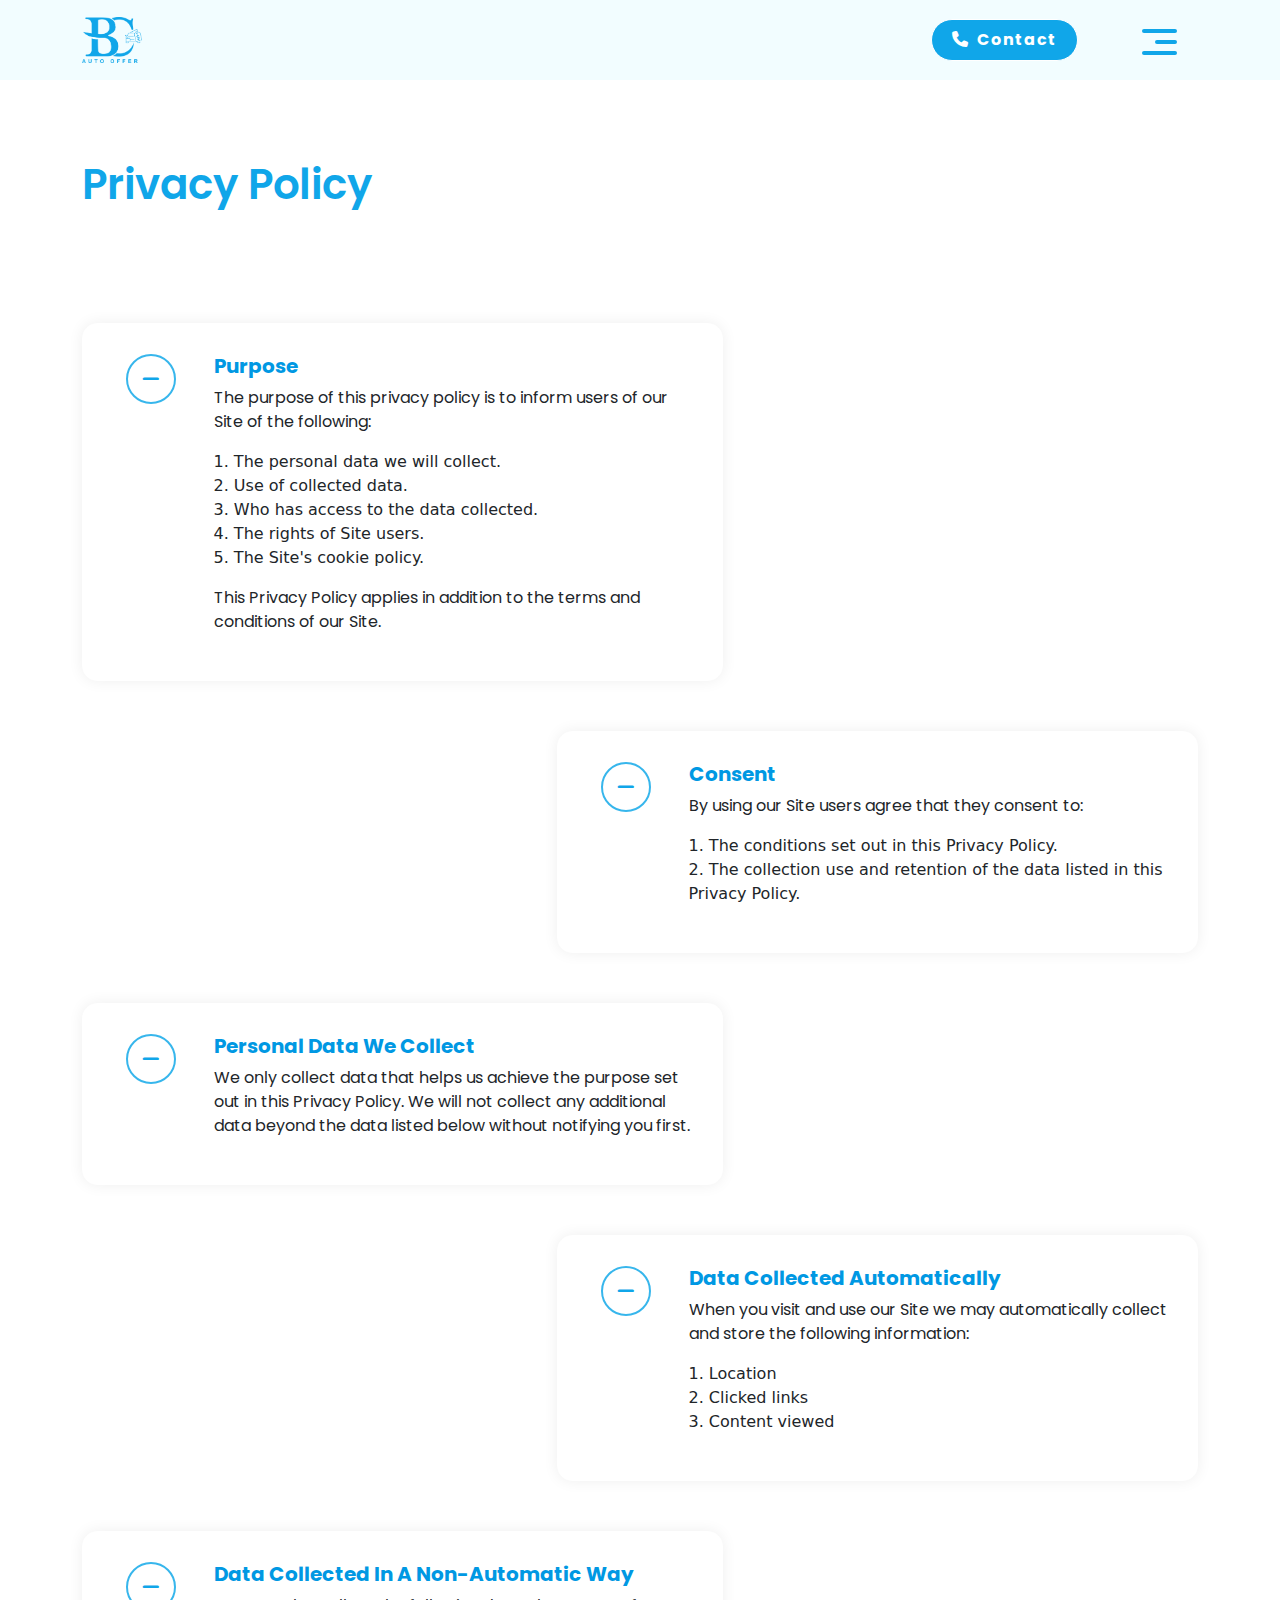
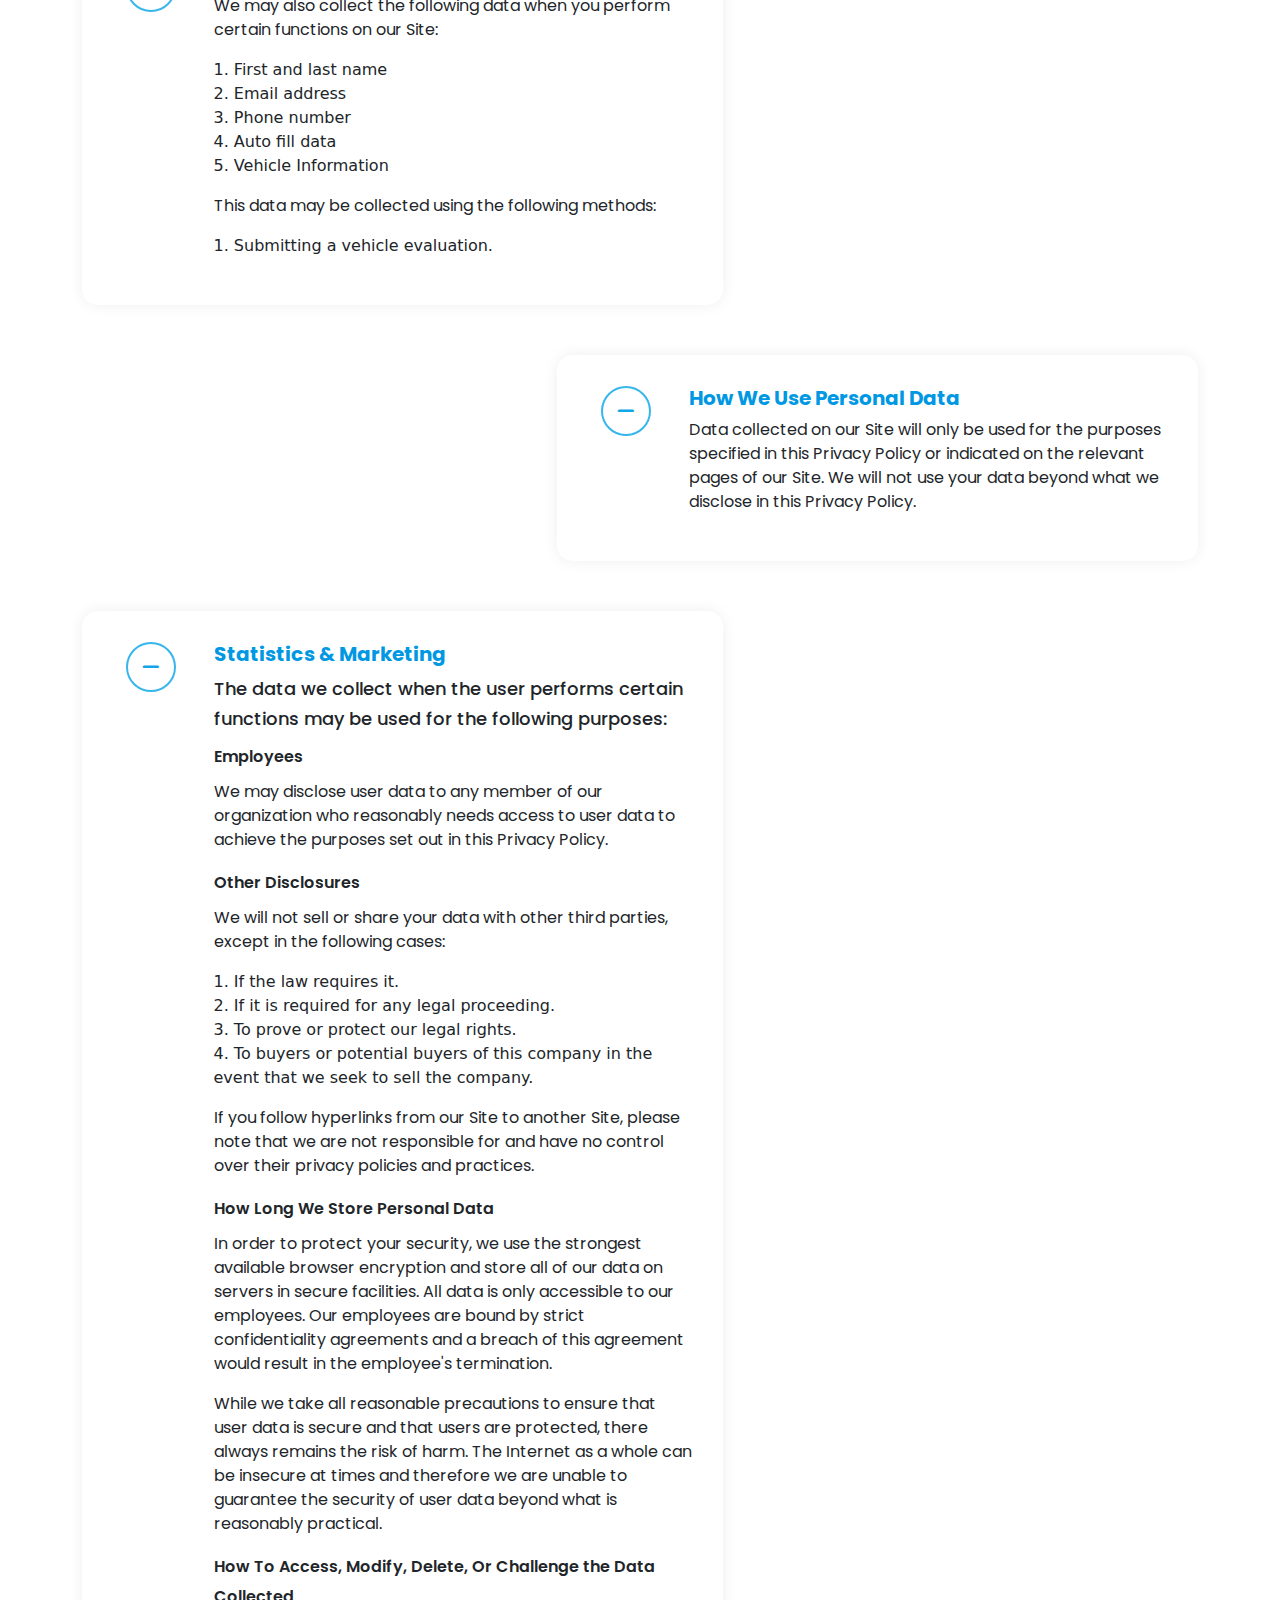
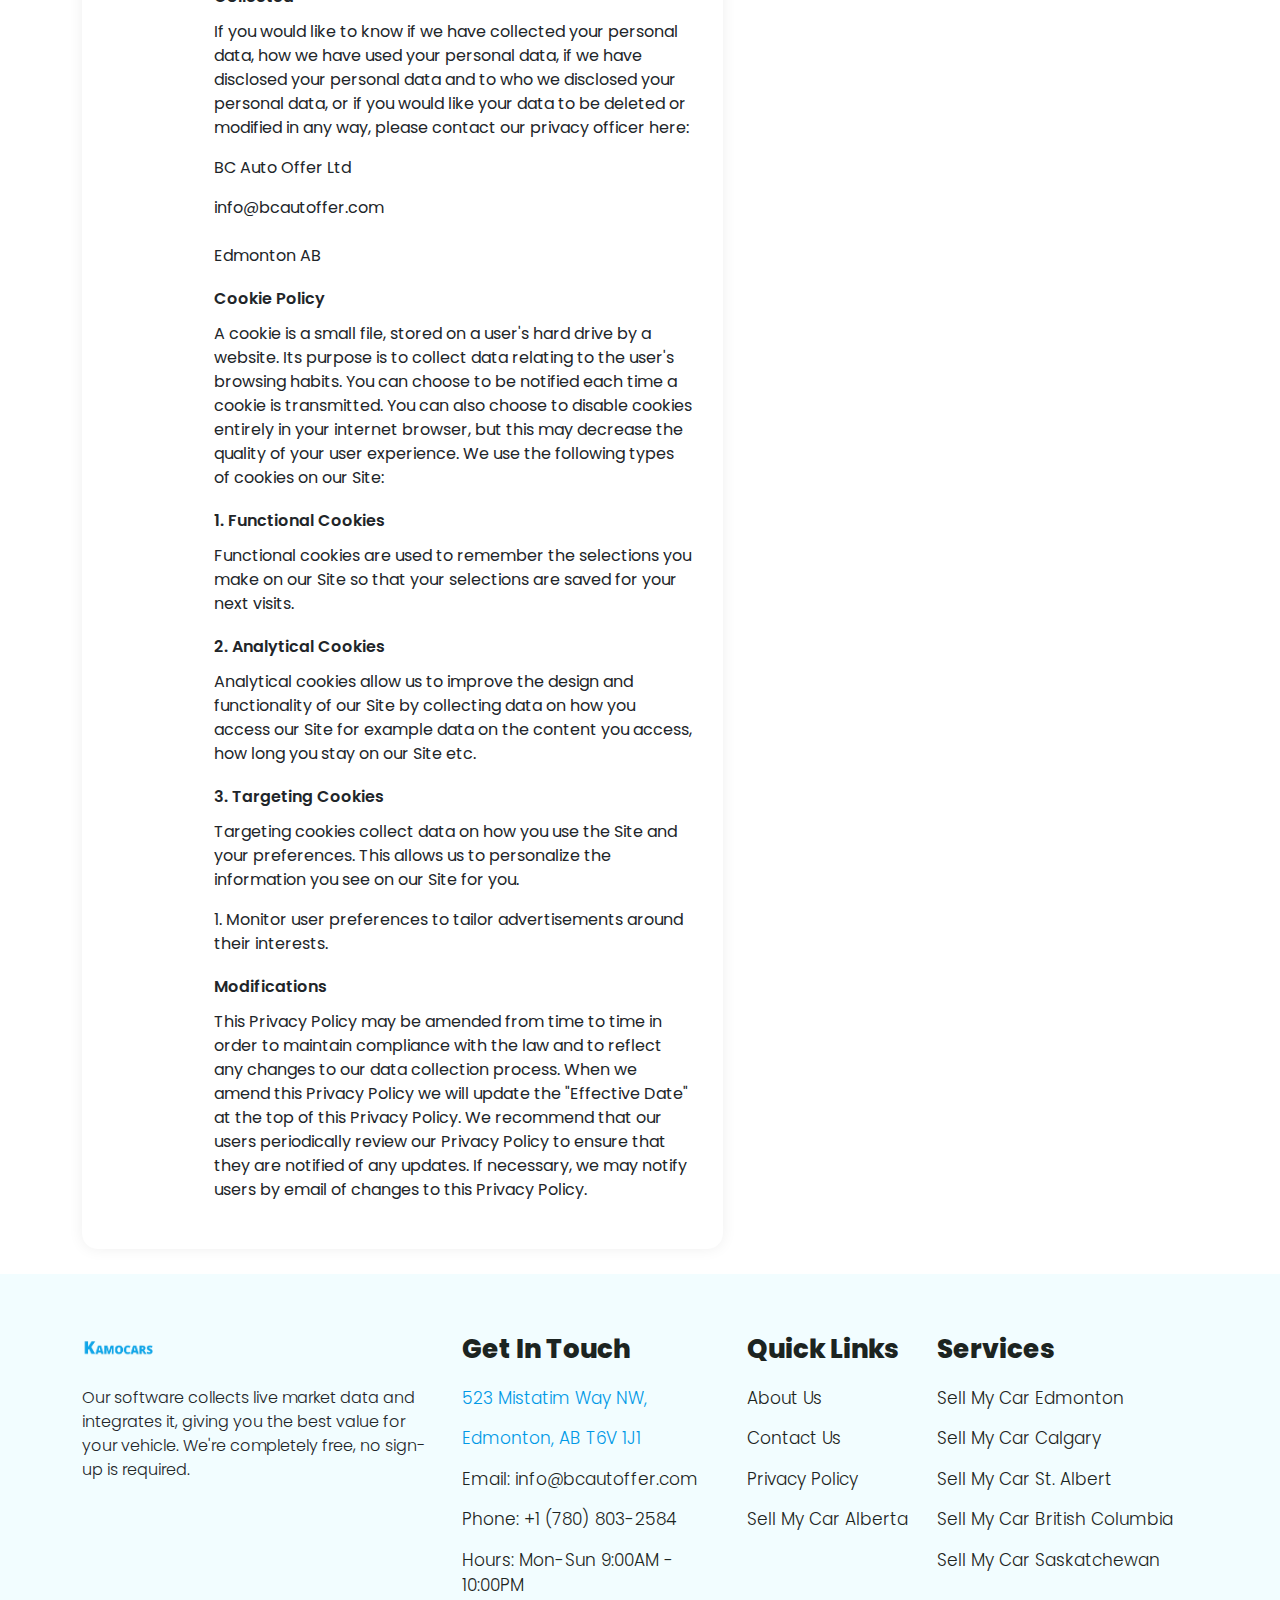
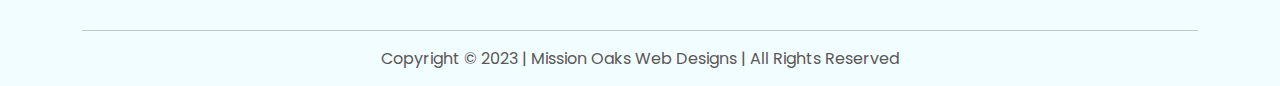
<file: privacy.html>
<!doctype html>
<html lang="en">

<head>
    <!--meta tags -->
    <meta charset="utf-8">
    <meta name="viewport" content="width=device-width, initial-scale=1">

    <!-- Font start  -->
    <link rel="preconnect" href="https://fonts.googleapis.com">
    <link rel="preconnect" href="https://fonts.gstatic.com" crossorigin>
    <link href="https://fonts.googleapis.com/css2?family=Montserrat:wght@700&family=Poppins:wght@400;500;600;700&display=swap" rel="stylesheet">
    <!-- Font end  -->

    <!--CSS Links-->
    <link rel="stylesheet" href="css/all.min.css">
    <link rel="stylesheet" href="css/animate.css">
    <link rel="stylesheet" href="css/bootstrap.min.css">
    <link rel="stylesheet" href="css/style.css">
    <link rel="stylesheet" href="css/media.css">

    <title> BC Auto Offer</title>
</head>

<body>

    <!-- header section strats -->
    <header class="header_section">
        <div class="container">
            <nav class="navbar navbar-expand-lg custom_nav-container">
                <a class="navbar-brand" href="index.html">
                    <img src="images/logo.png" width="60px" alt="">
                </a>
                <div class="" id="">
                    <div class="User_option">
                        <a href="#contact" class="contact-btn"><i class="fa-solid fa-phone me-1"></i> Contact</a>
                    </div>

                    <div class="custom_menu-btn">
                        <button onclick="openNav()">
              <span class="s-1">

              </span>
              <span class="s-2">

              </span>
              <span class="s-3">

              </span>
            </button>
                    </div>
                    <div id="myNav" class="overlay">
                        <div class="overlay-content">
                            <div class="overlay-content">
                                <a href="index.html">Home</a>
                                <a href="about.html">About Us</a>
                                <a href="contact.html">Contact Us</a>
                                <a href="privacy.html">Privacy Policy</a>
                                <a href="alberta.html">Sell My Car Alberta</a>
                            </div>
                        </div>
                    </div>
                </div>
            </nav>
        </div>
    </header>
    <!-- end header section -->

    <!-- privacy part start -->
    <section class="privacy-header">
        <div class="container">
            <div class="row">
                <div class="privacy-heading">
                    <h1>Privacy Policy</h1>
                </div>
            </div>
        </div>
    </section>
    <!-- privacy part end -->

    <!-- privacy box start -->
    <section class="box">
        <div class="container">
            <div class="row justify-content-start">
                <div class="col-xl-7">
                    <div class="single-ongoing-update">
                        <div class="row ">
                            <div class="col-sm-2">
                                <div class="icon-cc ">
                                    <i class="fa-solid fa-minus icon-cc-box"></i>
                                </div>

                            </div>
                            <div class="col-sm-10">
                                <h2>Purpose</h2>
                                <p>
                                    The purpose of this privacy policy is to inform users of our Site of the following:
                                </p>
                                <ul class="list-unstyled">
                                    <li class="">1. The personal data we will collect.</li>
                                    <li class=""> 2. Use of collected data.</li>
                                    <li class="">3. Who has access to the data collected.</li>
                                    <li class="">4. The rights of Site users.</li>
                                    <li class="">5. The Site's cookie policy.</li>
                                </ul>
                                <p class="terms">This Privacy Policy applies in addition to the terms and conditions of our Site.</p>

                            </div>
                        </div>
                    </div>
                </div>
            </div>
        </div>
    </section>

    <section class="box">
        <div class="container">
            <div class="row justify-content-end">
                <div class="col-xl-7">
                    <div class="single-ongoing-update">
                        <div class="row ">
                            <div class="col-sm-2">
                                <div class="icon-cc ">
                                    <i class="fa-solid fa-minus icon-cc-box"></i>
                                </div>

                            </div>
                            <div class="col-sm-10">
                                <h2>Consent</h2>
                                <p>
                                    By using our Site users agree that they consent to:
                                </p>
                                <ul class="list-unstyled">
                                    <li class="">1. The conditions set out in this Privacy Policy.</li>
                                    <li class=""> 2. The collection use and retention of the data listed in this Privacy Policy.</li>
                                </ul>


                            </div>
                        </div>
                    </div>
                </div>
            </div>
        </div>
    </section>

    <section class="box">
        <div class="container">
            <div class="row justify-content-start">
                <div class="col-xl-7">
                    <div class="single-ongoing-update">
                        <div class="row ">
                            <div class="col-sm-2">
                                <div class="icon-cc ">
                                    <i class="fa-solid fa-minus icon-cc-box"></i>
                                </div>

                            </div>
                            <div class="col-sm-10">
                                <h2>Personal Data We Collect</h2>
                                <p>
                                    We only collect data that helps us achieve the purpose set out in this Privacy Policy. We will not collect any additional data beyond the data listed below without notifying you first.
                                </p>


                                <div>
                                    <!-- <a href="#">Explore More <img src="images/arrow-Icon.png" class="ms-2 mb-1" width="" alt=""></a> -->
                                </div>
                            </div>
                        </div>
                    </div>
                </div>
            </div>
        </div>
    </section>

    <section class="box">
        <div class="container">
            <div class="row justify-content-end">
                <div class="col-xl-7">
                    <div class="single-ongoing-update">
                        <div class="row ">
                            <div class="col-sm-2">
                                <div class="icon-cc ">
                                    <i class="fa-solid fa-minus icon-cc-box"></i>
                                </div>

                            </div>
                            <div class="col-sm-10">
                                <h2>Data Collected Automatically</h2>
                                <p>
                                    When you visit and use our Site we may automatically collect and store the following information:
                                </p>
                                <ul class="list-unstyled">
                                    <li class="">1. Location</li>
                                    <li class=""> 2. Clicked links</li>
                                    <li class=""> 3. Content viewed</li>
                                </ul>

                                <div>
                                    <!-- <a href="#">Explore More <img src="images/arrow-Icon.png" class="ms-2 mb-1" width="" alt=""></a> -->
                                </div>
                            </div>
                        </div>
                    </div>
                </div>
            </div>
        </div>
    </section>

    <section class="box">
        <div class="container">
            <div class="row justify-content-start">
                <div class="col-xl-7">
                    <div class="single-ongoing-update">
                        <div class="row ">
                            <div class="col-sm-2">
                                <div class="icon-cc ">
                                    <i class="fa-solid fa-minus icon-cc-box"></i>
                                </div>

                            </div>
                            <div class="col-sm-10">
                                <h2>Data Collected In A Non-Automatic Way</h2>
                                <p>
                                    We may also collect the following data when you perform certain functions on our Site:
                                </p>
                                <ul class="list-unstyled">
                                    <li class="">1. First and last name</li>
                                    <li class=""> 2. Email address</li>
                                    <li class=""> 3. Phone number</li>
                                    <li class=""> 4. Auto fill data</li>
                                    <li class=""> 5. Vehicle Information</li>
                                </ul>

                                <p class="terms">This data may be collected using the following methods:</p>
                                <ul class="list-unstyled">
                                    <li>1. Submitting a vehicle evaluation.</li>
                                </ul>
                            </div>
                        </div>
                    </div>
                </div>
            </div>
        </div>
    </section>

    <section class="box">
        <div class="container">
            <div class="row justify-content-end">
                <div class="col-xl-7">
                    <div class="single-ongoing-update">
                        <div class="row ">
                            <div class="col-sm-2">
                                <div class="icon-cc ">
                                    <i class="fa-solid fa-minus icon-cc-box"></i>
                                </div>

                            </div>
                            <div class="col-sm-10">
                                <h2>How We Use Personal Data</h2>
                                <p>
                                    Data collected on our Site will only be used for the purposes specified in this Privacy Policy or indicated on the relevant pages of our Site. We will not use your data beyond what we disclose in this Privacy Policy.
                                </p>


                                <div>
                                    <!-- <a href="#">Explore More <img src="images/arrow-Icon.png" class="ms-2 mb-1" width="" alt=""></a> -->
                                </div>
                            </div>
                        </div>
                    </div>
                </div>
            </div>
        </div>
    </section>

    <section class="box">
        <div class="container">
            <div class="row justify-content-start">
                <div class="col-xl-7">
                    <div class="single-ongoing-update">
                        <div class="row ">
                            <div class="col-sm-2">
                                <div class="icon-cc ">
                                    <i class="fa-solid fa-minus icon-cc-box"></i>
                                </div>

                            </div>
                            <div class="col-sm-10">
                                <h2>Statistics & Marketing</h2>
                                <h4 class="perform-text">The data we collect when the user performs certain functions may be used for the following purposes:</h4>
                                <h5 class="employee-text">Employees</h5>
                                <p>
                                    We may disclose user data to any member of our organization who reasonably needs access to user data to achieve the purposes set out in this Privacy Policy.
                                </p>

                                <h5 class="employee-text">Other Disclosures</h5>
                                <p>
                                    We will not sell or share your data with other third parties, except in the following cases:
                                </p>


                                <ul class="list-unstyled">
                                    <li class="">1. If the law requires it.</li>
                                    <li class=""> 2. If it is required for any legal proceeding.</li>
                                    <li class=""> 3. To prove or protect our legal rights.</li>
                                    <li class=""> 4. To buyers or potential buyers of this company in the event that we seek to sell the company.</li>

                                </ul>

                                <p>
                                    If you follow hyperlinks from our Site to another Site, please note that we are not responsible for and have no control over their privacy policies and practices.
                                </p>

                                <h5 class="employee-text">How Long We Store Personal Data</h5>
                                <p>
                                    In order to protect your security, we use the strongest available browser encryption and store all of our data on servers in secure facilities. All data is only accessible to our employees. Our employees are bound by strict confidentiality agreements
                                    and a breach of this agreement would result in the employee's termination.
                                </p>
                                <p>
                                    While we take all reasonable precautions to ensure that user data is secure and that users are protected, there always remains the risk of harm. The Internet as a whole can be insecure at times and therefore we are unable to guarantee the security of
                                    user data beyond what is reasonably practical.
                                </p>

                                <h5 class="employee-text">How To Access, Modify, Delete, Or Challenge the Data Collected</h5>
                                <p>
                                    If you would like to know if we have collected your personal data, how we have used your personal data, if we have disclosed your personal data and to who we disclosed your personal data, or if you would like your data to be deleted or modified in any
                                    way, please contact our privacy officer here:
                                </p>
                                <p>
                                    BC Auto Offer Ltd
                                </p>
                                <p class="mb-4">
                                    info@bcautoffer.com
                                </p>
                                <p class="mt-4">
                                    Edmonton AB
                                </p>


                                <h5 class="employee-text">Cookie Policy</h5>
                                <p>
                                    A cookie is a small file, stored on a user's hard drive by a website. Its purpose is to collect data relating to the user's browsing habits. You can choose to be notified each time a cookie is transmitted. You can also choose to disable cookies entirely
                                    in your internet browser, but this may decrease the quality of your user experience. We use the following types of cookies on our Site:
                                </p>

                                <h5 class="employee-text">1. Functional Cookies</h5>
                                <p>
                                    Functional cookies are used to remember the selections you make on our Site so that your selections are saved for your next visits.
                                </p>

                                <h5 class="employee-text">2. Analytical Cookies</h5>
                                <p>
                                    Analytical cookies allow us to improve the design and functionality of our Site by collecting data on how you access our Site for example data on the content you access, how long you stay on our Site etc.
                                </p>

                                <h5 class="employee-text">3. Targeting Cookies</h5>
                                <p>
                                    Targeting cookies collect data on how you use the Site and your preferences. This allows us to personalize the information you see on our Site for you.
                                </p>
                                <p>1. Monitor user preferences to tailor advertisements around their interests.</p>
                                <h5 class="employee-text">Modifications</h5>
                                <p>
                                    This Privacy Policy may be amended from time to time in order to maintain compliance with the law and to reflect any changes to our data collection process. When we amend this Privacy Policy we will update the "Effective Date" at the top of this Privacy
                                    Policy. We recommend that our users periodically review our Privacy Policy to ensure that they are notified of any updates. If necessary, we may notify users by email of changes to this Privacy Policy.
                                </p>


                            </div>
                        </div>
                    </div>
                </div>
            </div>
        </div>
    </section>


    <!-- privacy box  end -->









    <!-- Footer start  -->
    <footer>
        <div class="container">
            <div class="row justify-content-sm-around ">
                <div class="col-md-4 col-sm-6 my-md-0 my-4">
                    <a href="#"><img src="images/footerlogo.png" width="75" alt=""></a>
                    <p class="fo-left-content">Our software collects live market data and integrates it, giving you the best value for your vehicle. We're completely free, no sign-up is required.</p>
                </div>
                <div class="col-md-3 col-sm-6 my-md-0 my-4">
                    <h2>Get In Touch</h2>
                    <ul class="list-unstyled mb-0">
                        <a href="">
                            <li class="fo-blue">523 Mistatim Way NW,</li>
                        </a>
                        <a href="">
                            <li class="fo-blue">Edmonton, AB T6V 1J1</li>
                        </a>
                        <a href="">
                            <li>Email: info@bcautoffer.com</li>
                        </a>
                        <a href="">
                            <li>Phone: +1 (780) 803-2584</li>
                        </a>
                        <a href="">
                            <li>Hours: Mon-Sun 9:00AM - 10:00PM</li>
                        </a>

                    </ul>
                </div>
                <div class="col-md-2 col-sm-6 my-md-0 my-4">
                    <h2>Quick Links</h2>
                    <ul class="list-unstyled mb-0">
                        <a href="about.html">
                            <li>About Us</li>
                        </a>
                        <a href="contact.html">
                            <li>Contact Us</li>
                        </a>
                        <a href="privacy.html">
                            <li>Privacy Policy</li>
                        </a>

                        <a href="alberta.html">
                            <li>Sell My Car Alberta</li>
                        </a>

                    </ul>

                </div>
                <div class="col-md-3 col-sm-6 my-md-0 my-4">
                    <h2>Services</h2>
                    <ul class="list-unstyled mb-0">
                        <a href="alberta.html">
                            <li>Sell My Car Edmonton</li>
                        </a>
                        <a href="alberta.html">
                            <li>Sell My Car Calgary</li>
                        </a>
                        <a href="alberta.html">
                            <li>Sell My Car St. Albert</li>
                        </a>

                        <a href="alberta.html">
                            <li>Sell My Car British Columbia</li>
                        </a>

                        <a href="alberta.html">
                            <li>Sell My Car Saskatchewan </li>
                        </a>
                    </ul>

                </div>
            </div>

            <hr>

            <p class="footer-text">Copyright © 2023 | Mission Oaks Web Designs | All Rights Reserved</p>

        </div>
    </footer>
    <!-- Footer end  -->







    <!--JS -->
    <script src="js/jquery-1.12.4.min.js"></script>



    <!-- Counter up -->
    <script src="vendor/counter/js/waypoints.min.js"></script>
    <script src="js/custom.js"></script>
    <script src="js/wow.min.js"></script>
    <script src="vendor/counter/js/jquery.counterup.min.js"></script>
    <script src="js/popper.min.js"></script>
    <script src="js/bootstrap.min.js"></script>
    <script src="js/script.js"></script>


    <script>
        document.querySelector('.toggle')
            .addEventListener('click', function() {
                this.classList.toggle('activate');
            });
    </script>









</body>

</html>
</file>
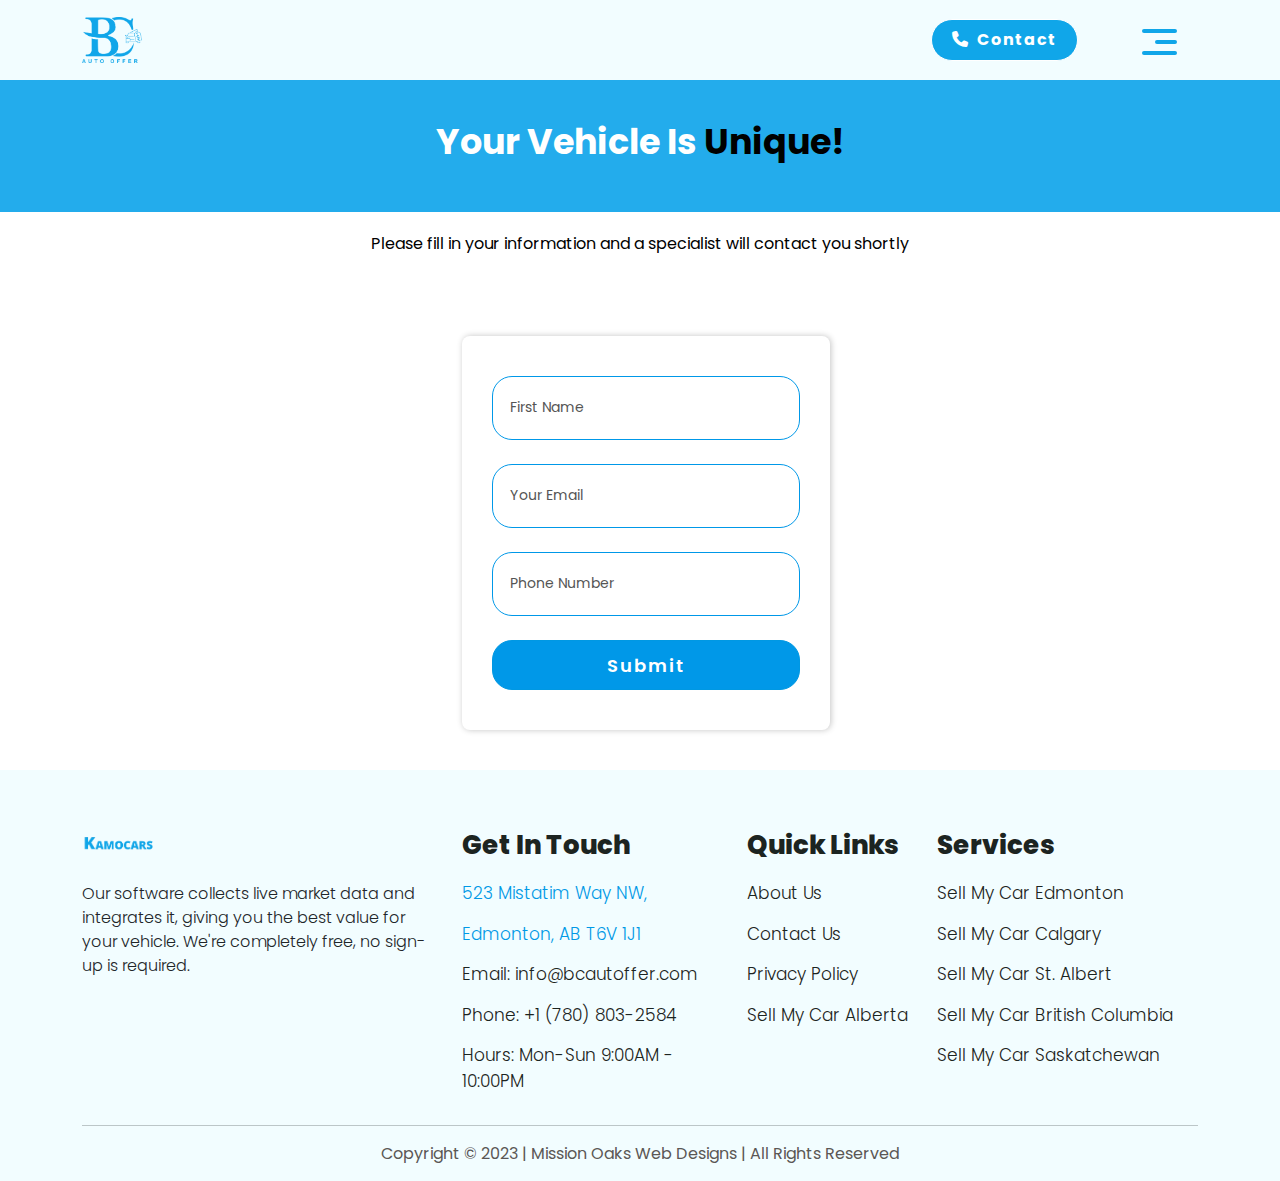
<file: submit.html>
<!doctype html>
<html lang="en">

<head>
    <!--meta tags -->
    <meta charset="utf-8">
    <meta name="viewport" content="width=device-width, initial-scale=1">

    <!-- Font start  -->
    <link rel="preconnect" href="https://fonts.googleapis.com">
    <link rel="preconnect" href="https://fonts.gstatic.com" crossorigin>
    <link href="https://fonts.googleapis.com/css2?family=Montserrat:wght@700&family=Poppins:wght@400;500;600;700&display=swap" rel="stylesheet">
    <!-- Font end  -->

    <!--CSS Links-->
    <link rel="stylesheet" href="css/all.min.css">
    <link rel="stylesheet" href="css/animate.css">
    <link rel="stylesheet" href="css/bootstrap.min.css">
    <link rel="stylesheet" href="css/style.css">
    <link rel="stylesheet" href="css/media.css">

    <title> BC Auto Offer</title>
</head>

<body>

    <!-- header section strats -->
    <header class="header_section">
        <div class="container">
            <nav class="navbar navbar-expand-lg custom_nav-container">
                <a class="navbar-brand" href="index.html">
                    <img src="images/logo.png" width="60px" alt="">
                </a>
                <div class="" id="">
                    <div class="User_option">
                        <a href="#contact" class="contact-btn"><i class="fa-solid fa-phone me-1"></i> Contact</a>
                    </div>

                    <div class="custom_menu-btn">
                        <button onclick="openNav()">
              <span class="s-1">

              </span>
              <span class="s-2">

              </span>
              <span class="s-3">

              </span>
            </button>
                    </div>
                    <div id="myNav" class="overlay">
                        <div class="overlay-content">
                            <div class="overlay-content">
                                <a href="index.html">Home</a>
                                <a href="about.html">About Us</a>
                                <a href="contact.html">Contact Us</a>
                                <a href="privacy.html">Privacy Policy</a>
                                <a href="alberta.html">Sell My Car Alberta</a>
                            </div>
                        </div>
                    </div>
                </div>
            </nav>
        </div>
    </header>
    <!-- end header section -->

    <!-- submit start -->

    <section class="submit">
        <div class="container">
            <div class="row">
                <div class="submit-heading">
                    <h1>Your vehicle is <span>unique!</span> </h1>
                </div>
            </div>
        </div>
    </section>

    <!-- submit end -->

    <section class="submit-content">
        <p class=" text-center">Please fill in your information and a specialist will contact you shortly</p>
    </section>

    <!-- form part start -->
    <section class="submit-form">
        <div class="container">
            <div class="row justify-content-center">
                <div class="col-lg-4 col-md-6 col-sm-11 pe-lg-0">
                    <div class="cc-form">
                        <div class="form-wrapper">
                            <form class="row needs-validation" novalidate>


                                <div class="form-group">
                                    <input type="email" id="validationCustom03" class="form-control" name="name1" maxlength="50" value="" tabindex="8" autocorrect="off" autocomplete="off" rel="addressResult" autocapitalize="off" required>
                                    <label class="form-control-placeholder">First Name</label>
                                    <div class="invalid-feedback">
                                        First Name is Required
                                    </div>
                                </div>

                                <div class="form-group">
                                    <input type="text" id="validationCustom03" class="form-control" name="name2" maxlength="50" value="" tabindex="8" autocorrect="off" autocomplete="off" rel="addressResult" autocapitalize="off" required>
                                    <label class="form-control-placeholder">Your Email</label>
                                    <div class="invalid-feedback">
                                        Last Name is Required
                                    </div>
                                </div>



                                <div class="form-group">
                                    <input type="number" id="validationCustom03" class="form-control" name="phone" maxlength="50" value="" tabindex="9" autocorrect="off" autocomplete="off" rel="addressResult" autocapitalize="off" required>
                                    <label class="form-control-placeholder">Phone Number</label>
                                    <div class="invalid-feedback">
                                        Phone Number is Required
                                    </div>
                                </div>

                                <div class="col-12 text-center">
                                    <input type="submit" value="Submit" class="btn login-btn ">
                                </div>
                            </form>
                        </div>

                    </div>
                </div>
            </div>
        </div>

    </section>

    <!-- form part end -->



    <!-- Footer start  -->
    <footer>
        <div class="container">
            <div class="row justify-content-sm-around ">
                <div class="col-md-4 col-sm-6 my-md-0 my-4">
                    <a href="#"><img src="images/footerlogo.png" width="75" alt=""></a>
                    <p class="fo-left-content">Our software collects live market data and integrates it, giving you the best value for your vehicle. We're completely free, no sign-up is required.</p>
                </div>
                <div class="col-md-3 col-sm-6 my-md-0 my-4">
                    <h2>Get In Touch</h2>
                    <ul class="list-unstyled mb-0">
                        <a href="">
                            <li class="fo-blue">523 Mistatim Way NW,</li>
                        </a>
                        <a href="">
                            <li class="fo-blue">Edmonton, AB T6V 1J1</li>
                        </a>
                        <a href="">
                            <li>Email: info@bcautoffer.com</li>
                        </a>
                        <a href="">
                            <li>Phone: +1 (780) 803-2584</li>
                        </a>
                        <a href="">
                            <li>Hours: Mon-Sun 9:00AM - 10:00PM</li>
                        </a>

                    </ul>
                </div>
                <div class="col-md-2 col-sm-6 my-md-0 my-4">
                    <h2>Quick Links</h2>
                    <ul class="list-unstyled mb-0">
                        <a href="about.html">
                            <li>About Us</li>
                        </a>
                        <a href="contact.html">
                            <li>Contact Us</li>
                        </a>
                        <a href="privacy.html">
                            <li>Privacy Policy</li>
                        </a>

                        <a href="alberta.html">
                            <li>Sell My Car Alberta</li>
                        </a>

                    </ul>

                </div>
                <div class="col-md-3 col-sm-6 my-md-0 my-4">
                    <h2>Services</h2>
                    <ul class="list-unstyled mb-0">
                        <a href="alberta.html">
                            <li>Sell My Car Edmonton</li>
                        </a>
                        <a href="alberta.html">
                            <li>Sell My Car Calgary</li>
                        </a>
                        <a href="alberta.html">
                            <li>Sell My Car St. Albert</li>
                        </a>

                        <a href="alberta.html">
                            <li>Sell My Car British Columbia</li>
                        </a>

                        <a href="alberta.html">
                            <li>Sell My Car Saskatchewan </li>
                        </a>
                    </ul>

                </div>
            </div>

            <hr>

            <p class="footer-text">Copyright © 2023 | Mission Oaks Web Designs | All Rights Reserved</p>

        </div>
    </footer>
    <!-- Footer end  -->







    <!--JS -->
    <script src="js/jquery-1.12.4.min.js"></script>



    <!-- Counter up -->
    <script src="vendor/counter/js/waypoints.min.js"></script>
    <script src="js/custom.js"></script>
    <script src="js/wow.min.js"></script>
    <script src="vendor/counter/js/jquery.counterup.min.js"></script>
    <script src="js/popper.min.js"></script>
    <script src="js/bootstrap.min.js"></script>
    <script src="js/script.js"></script>


    <script>
        document.querySelector('.toggle')
            .addEventListener('click', function() {
                this.classList.toggle('activate');
            });
    </script>









</body>

</html>
</file>
<file: css/style.css>
/*header section*/

header {
    background-color: #F2FDFF;
}

.header_section .container-fluid {
    padding-right: 25px;
    padding-left: 25px;
}

.header_section .nav_container {
    margin: 0 auto;
}

.custom_nav-container.navbar-expand-lg .navbar-nav .nav-item .nav-link {
    padding: 10px 15px;
    color: #060606;
    text-align: center;
    text-transform: uppercase;
}

.custom_nav-container.navbar-expand-lg .navbar-nav .nav-item.active .nav-link,
.custom_nav-container.navbar-expand-lg .navbar-nav .nav-item:hover .nav-link {
    color: #e7d619;
}

a,
a:hover,
a:focus {
    text-decoration: none;
}

a:hover,
a:focus {
    color: initial;
}

.btn,
.btn:focus {
    outline: none !important;
    -webkit-box-shadow: none;
    box-shadow: none;
}

.navbar-brand {
    display: -webkit-box;
    display: -ms-flexbox;
    display: flex;
    align-items: center;
    -webkit-box-orient: vertical;
    -webkit-box-direction: normal;
    -ms-flex-direction: column;
    flex-direction: column;
    -webkit-box-align: center;
    -ms-flex-align: center;
    align-items: center;
}

.custom_nav-container {
    z-index: 99999;
    padding: 0;
    height: 80px;
    -webkit-box-pack: justify;
    -ms-flex-pack: justify;
    justify-content: space-between;
}

.custom_nav-container .navbar-toggler {
    outline: none;
}

.custom_nav-container .navbar-toggler .navbar-toggler-icon {
    background-image: url(../images/menu.png);
    background-size: 50px;
    width: 30px;
    height: 30px;
}

.lg_toggl-btn {
    background-color: transparent;
    border: none;
    outline: none;
    width: 56px;
    height: 40px;
    cursor: pointer;
}

.lg_toggl-btn:focus {
    outline: none;
}

.User_option {
    display: -webkit-box;
    display: -ms-flexbox;
    display: flex;
    -webkit-box-align: center;
    -ms-flex-align: center;
    align-items: center;
    margin-left: auto;
    margin-right: 120px;
}

.User_option .form-inline {
    position: relative;
    margin-right: 15px;
}

.User_option .form-inline input {
    display: none;
}

.custom_menu-btn {
    z-index: 9;
    position: absolute;
    right: 15px;
    top: 7px;
}

.custom_menu-btn button {
    margin-top: 14px;
    outline: none;
    border: none;
    background-color: transparent;
}

.custom_menu-btn button span {
    display: block;
    width: 35px;
    height: 4px;
    background-color: #10A6E9;
    margin: 7px 0;
    -webkit-transition: all 0.3s;
    transition: all 0.3s;
    border-radius: 5px;
}

.menu_btn-style {
    position: fixed;
    right: 29px;
    top: 7px;
}

.custom_menu-btn .s-2 {
    -webkit-transition: all 0.1s;
    transition: all 0.1s;
    width: 22px;
    margin-left: auto;
}

.menu_btn-style button .s-1 {
    -webkit-transform: rotate(45deg) translateY(16px);
    transform: rotate(45deg) translateY(16px);
}

.menu_btn-style button .s-2 {
    -webkit-transform: translateX(100px);
    transform: translateX(100px);
}

.menu_btn-style button .s-3 {
    -webkit-transform: rotate(-45deg) translateY(-16px);
    transform: rotate(-45deg) translateY(-16px);
}

.overlay {
    height: 100%;
    width: 0;
    position: fixed;
    z-index: 1;
    top: 0;
    left: 0;
    background-color: black;
    background-color: #000000eb;
    overflow-x: hidden;
    -webkit-transition: 0.5s;
    transition: 0.5s;
}

.overlay .closebtn {
    position: absolute;
    top: 0;
    right: 30px;
    font-size: 60px;
}

.overlay a {
    padding: 0px;
    font-family: "Poppins", sans-serif;
    text-decoration: none;
    font-size: 22px;
    color: #ffffff;
    display: block;
    -webkit-transition: 0.3s;
    transition: 0.3s;
    margin-bottom: 25px;
    text-transform: uppercase;
    opacity: 0;
}

.overlay-content {
    position: relative;
    top: 30%;
    width: 100%;
    text-align: center;
    margin-top: 30px;
}

.menu_width {
    width: 100%;
}

.menu_width.overlay a {
    opacity: 1;
}

.contact-btn {
    background-color: #10A6E9;
    color: #fff !important;
    font-weight: 700;
    font-size: 16px;
    letter-spacing: 1px;
    font-family: "Poppins", sans-serif;
    display: inline-block;
    text-decoration: none;
    padding: 8px 20px;
    border-radius: 30px;
    border: 1px solid #fff;
    transition: 0.3s;
}

.contact-btn:hover {
    background-color: #fff;
    color: #10A6E9 !important;
}


/*end header section*/


/* banner start  */

.banner {
    /* background-color: #F2FDFF; */
    clip-path: polygon(0 0, 100% 0, 100% 90%, 0% 100%);
    background-image: url(../images/banner.png);
    background-position: center;
    background-size: cover;
    background-repeat: no-repeat;
    padding: 100px 0;
}

.banner-img {
    padding-bottom: 40px;
}

.banner h1 {
    font-weight: 700;
    font-family: "Poppins", sans-serif;
    font-size: 70px;
    line-height: 75px;
    color: #05173D;
}

.banner-content h1 span {
    color: #10A6E9;
}

.banner p {
    margin-top: 20px;
    margin-bottom: 40px;
    font-family: "Poppins", sans-serif;
    font-weight: 300;
    font-size: 18px;
    color: #5B5755;
}

.banner-btn a {
    color: #10A6E9 !important;
    text-decoration: none;
    display: inline-block;
    border-radius: 30px !important;
    padding: 16px 40px;
    border: 1px solid #10A6E9;
    background: #02ddff1a;
}

.banner-img img {
    animation: bamedaneghura 1.1s linear 0s infinite alternate !important;
}

.circle {
    z-index: -111;
    position: absolute;
    bottom: 0;
    left: 0;
    width: 300px;
    height: 300px;
    border-radius: 100%;
    background: rgba(76, 188, 169, 0.46);
    filter: blur(200px);
}

.primary-btn {
    background-color: #0098E3;
    border: 1px solid #0098E3;
    color: #fff;
    font-weight: 700;
    font-size: 16px;
    text-decoration: none;
    padding: 15px 24px;
    border-radius: 5px;
    transition: 0.3s;
}

.primary-btn:hover {
    background-color: transparent;
    color: #0098E3;
}

.secondary-btn {
    background-color: transparent;
    border: 1px solid #0098E3;
    color: #0098E3;
    font-weight: 700;
    font-size: 16px;
    text-decoration: none;
    padding: 15px 24px;
    border-radius: 5px;
    transition: 0.3s;
}

.secondary-btn:hover {
    background-color: #0098E3;
    color: #fff;
}


/* banner end  */


/* <!-- project start --> */

.project_sec {
    padding: 90px 0 0 0;
}

.project_content h2 {
    font-family: "Poppins", sans-serif;
    font-weight: 600;
    font-size: 14px;
    letter-spacing: 6px;
    text-transform: uppercase;
    color: #0098E3;
}

.project_content h1 {
    margin-bottom: 20px;
    color: #10a6e9;
    font-size: 42px;
    font-weight: 700;
    text-transform: capitalize;
    font-style: normal;
    text-decoration: none;
    line-height: 44px;
}

.project_content span {
    color: #05173D;
}

.project_content p {
    font-weight: 400;
    font-size: 16px;
    color: #061A40;
}

.project_content ul li {
    margin: 10px 0;
    font-weight: 500;
}

.project_content ul li i {
    color: #0098E3;
}

.project_img img {
    animation: bamedaneghura 1.1s linear 0s infinite alternate;
}

@keyframes bamedaneghura {
    0% {
        transform: rotate(5deg);
    }
    100% {
        transform: rotate(0deg);
    }
}


/* <!-- project end --> */


/* work sec start */

.work-sec {
    background-image: url(../images/workbgimg.png);
    background-position: top right;
    background-repeat: no-repeat;
    background-size: contain;
    padding: 50px 0px 90px 0px;
}

.work-heading {}

.work-heading h1 {
    font-weight: 700;
    font-family: "Poppins", sans-serif;
    font-size: 40px;
    color: #000;
}

.work-heading h1 span {
    color: #0098E3;
}

.work-heading p {
    margin-bottom: 50px;
    margin-top: 30px;
    font-family: "Poppins", sans-serif;
    font-weight: 300;
    font-size: 17px;
    color: #5B5755;
}

.single-ongoing-update {
    margin: 25px 0;
    padding: 30px;
    background-color: #fff;
    box-shadow: 0 0 15px #efefef;
    border-radius: 15px;
    transition: 0.3s;
    border: 1px solid #fff;
    cursor: pointer;
}

.single-ongoing-update:hover {
    background-color: #D9F8FA;
    border: 1px solid #0098E3;
}

.single-ongoing-update h2 {
    font-weight: 700;
    font-family: "Poppins", sans-serif;
    font-size: 20px;
    color: #0098E3;
}

.single-ongoing-update p {
    font-family: "Poppins", sans-serif;
}

.single-ongoing-update a {
    font-family: "Poppins", sans-serif;
    text-decoration: none;
    display: inline-block;
    color: #000 !important;
    font-weight: 500;
}

.icon-cc {
    color: #10A6E9;
    font-size: 20px;
    margin-bottom: 30px;
}

.icon-cc-box {
    border: 2px solid #37B6EC;
    width: 50px;
    height: 50px;
    display: flex;
    justify-content: center;
    align-items: center;
    margin: auto;
    border-radius: 50px;
    transition: .3s all;
}


/* work sec end */


/* offer sec start */

.offer-sec {
    background-color: #FAFAFA;
    padding: 70px 0 70px 0;
}

.offer-heading h1 {
    color: #05173D;
    font-family: "Poppins", sans-serif;
    font-size: 40px;
    font-weight: 500;
    text-transform: capitalize;
    font-style: normal;
    text-decoration: none;
    line-height: 65px;
    letter-spacing: -1px;
}

.offer-p {
    text-align: center;
    color: #5B5755;
    font-family: "Poppins", sans-serif;
    font-size: 17px;
    font-weight: 300;
    text-transform: none;
    font-style: normal;
}

.offer-pp {
    text-align: center;
    color: #5B5755;
    font-family: "Poppins", sans-serif;
    font-size: 16px;
    font-weight: 300;
    text-transform: none;
    font-style: normal;
}

.offer-d-flex {
    text-align: center;
}

.contact-sales-btn {
    background-color: #0098E3;
    border: 1px solid #0098E3;
    color: #fff;
    font-weight: 700;
    font-size: 16px;
    text-decoration: none;
    padding: 15px 24px;
    border-radius: 5px;
    transition: 0.3s;
}

.contact-sales-btn:hover {
    background-color: transparent;
    color: #0098E3;
}

.offer-d-flex .contact-sales-btn {
    font-size: 20px;
}


/* offer sec end */


/* happy customer  start */

.happy-sec {
    padding: 70px 0;
}

.happy-sec .project_content h2 {
    color: #88AAB8;
    font-family: "Poppins", sans-serif;
    font-size: 20px;
    font-weight: 500;
    text-transform: uppercase;
    font-style: normal;
    text-decoration: none;
    line-height: 24px;
    letter-spacing: 3px;
}

.happy-sec .project_content h1 {
    color: #05173D;
    font-family: "Poppins", sans-serif;
    font-size: 42px;
    font-weight: 500;
    text-transform: capitalize;
    font-style: normal;
    text-decoration: none;
    line-height: 1.2em;
    letter-spacing: -1px;
}


/* happy customer  end */


/* Testimonial start  */

.testimonial {
    padding: 100px 0;
}

.testimonial h1 {
    margin-bottom: 50px;
    font-family: "Poppins", sans-serif;
    font-size: 48px;
    font-weight: 600;
}

.carousel-control-prev,
.carousel-control-next {
    display: flex;
    align-items: self-end;
    bottom: 5%;
}

.carousel-control-prev {
    left: 76%;
}

.carousel-control-prev-icon {
    border: 1px solid #000 !important;
    border-radius: 50px;
    background-image: none;
}

.carousel-control-next-icon {
    border: 1px solid #000 !important;
    border-radius: 50px;
    background-image: none;
}

.carousel-control-prev-icon:hover {
    background-color: #eff3f8;
}

.carousel-control-next-icon:hover {
    background-color: #eff3f8;
}

.carousel-control-next-icon i {
    color: #000;
    line-height: 32px;
}

.carousel-control-prev-icon i {
    color: #000;
    line-height: 32px;
}

.testi-info {
    float: left;
}

.testimonial p {
    font-family: "Poppins", sans-serif;
    font-size: 24px;
    color: #0D0C22;
    line-height: 36px;
}

.testimonial h2 {
    font-family: "Poppins", sans-serif;
    font-size: 24px;
    font-weight: 700;
    color: #242f51;
}

.testimonial h3 {
    color: #000000cc;
    font-family: "Poppins", sans-serif;
    font-weight: 400;
    font-size: 18px;
}

.counter {
    font-family: "Poppins", sans-serif;
    font-weight: 700;
    font-size: 45px;
}

.counter-rate {
    font-family: "Poppins", sans-serif;
    font-weight: 700;
    font-size: 49px;
}

.suffix-cc {
    font-family: "Poppins", sans-serif;
    font-weight: 700;
    color: #000;
    font-size: 50px;
}

.count-desc {
    color: #41404080 !important;
    font-size: 19px !important;
    font-weight: 500;
}


/* Testimonial end  */


/* answer sec start */

.answer-sec {
    background-color: #F9F9F9;
    padding: 80px 0 80px 0
}

.answer-sec .offer-heading h1 {
    text-align: left !important;
}

.answer-sec .offer-heading p {
    text-align: left !important;
    font-size: 18px;
}

.accordion-button {
    display: block;
    padding-left: 50px;
    font-weight: 700;
    font-size: 20px;
    color: #242424;
    font-family: "Poppins", sans-serif;
    border-radius: 30px !important;
}

.accordion-item {
    margin: 15px 0;
    border: 0;
    border-radius: 30px !important;
}

.accordion-body {
    font-family: "Poppins", sans-serif;
}

.accordion-button:not(.collapsed) {
    box-shadow: 0 0 0 0;
}

.accordion-button::after {
    background-image: url('../images/plus.png') !important;
    background-size: 13px !important;
    margin-left: 0;
    position: absolute;
    top: 22px;
    left: 20px;
}

.accordion-button:not(.collapsed)::after {
    background-image: url('../images/minus.png') !important;
    background-size: 13px !important;
    margin-left: 0;
    position: absolute;
    top: 10px;
    left: 15px;
}

button:focus:not(:focus-visible) {
    outline: none;
}

.accordion-button:focus {
    z-index: 0;
    outline: none;
    box-shadow: none;
}

.accordion-button:not(.collapsed) {
    background-color: transparent;
    color: #0098E8;
}


/* answer sec end */


/* footer start  */

footer {
    padding: 60px 0 15px 0;
    background-color: #F2FDFF;
}

footer h2 {
    margin-bottom: 20px;
    color: #1C2421;
    font-family: "Poppins", sans-serif;
    font-size: 26px;
    font-weight: 800;
}

.fo-left-content {
    margin-top: 28px;
    font-size: 16px;
    font-weight: 300;
    font-family: "Poppins", Sans-serif;
}

footer li {
    margin: 15px 0;
    font-family: "Poppins", Sans-serif;
    font-size: 17px;
    font-weight: 300;
    text-transform: none;
    font-style: normal;
    text-decoration: none;
    line-height: 1.5em;
    letter-spacing: 0px;
    color: #1C2421;
    transition: .3s;
}

footer li:hover {
    color: #0099E6;
}

.fo-blue {
    color: #0099E6;
}

footer hr {
    padding: 0.1px 0;
    background-color: #fff;
}

footer .footer-text {
    text-align: center;
    margin-bottom: 0;
    color: #5B5755;
    font-family: "Poppins", sans-serif;
    font-size: 16px;
    font-weight: 400;
}


/* footer end  */


/* ========== About part start */

.about-sec {
    background-color: #2BB0EA;
    min-height: 350px;
    position: relative;
}

.about-wrapper {
    position: absolute;
    text-align: center;
    top: 50%;
    left: 50%;
    transform: translate(-50%, -50%);
}

.about-wrapper h1 {
    color: #ffffff;
    font-weight: 500;
    font-size: 45px;
    text-transform: capitalize;
}

.img-left-wrapper {
    position: absolute;
    top: 25%;
    left: 20%;
}

.img-left-wrapper img {
    width: 180px !important;
}

.img-right-wrapper {
    position: absolute;
    top: 25%;
    right: 20%;
}

.img-right-wrapper img {
    width: 180px !important;
}


/* company part start */

.company-sec {
    padding: 80px 0;
}

.about-heading h1 {
    color: #10a6e9;
    font-family: "Poppins", sans-serif;
    font-weight: 700;
    font-size: 30px;
}

.company-text {
    color: #000;
    font-family: "Poppins", sans-serif;
    font-weight: 600;
    font-size: 20px;
}

.company-content p {
    color: #343741;
    font-family: "Poppins", sans-serif;
    font-weight: 300;
    font-size: 16px;
    text-transform: none;
}

.banner-line {
    background-color: #0098E3;
    width: 100px;
    height: 3px;
    margin-bottom: 10px;
}


/* company part end */


/* ========= About part 
end */


/* =========contact us part start */


/* <!-- contact part start --> */

.contact-sec {
    padding: 80px 0;
}

.contact-heading h1 {
    font-family: "Poppins", Sans-serif;
    font-size: 42px;
    font-weight: 600;
    color: #0098E3;
}


/* <!-- contact part end--> */


/*  form start --> */

.form-sec {
    background-image: url(../images/contactbg.png);
    background-position: top left;
    background-repeat: no-repeat;
    background-size: contain;
    padding: 80px 0;
}

.contact-content h1 {
    color: #000;
    font-family: "Poppins", sans-serif;
    font-weight: 600;
    font-size: 30px;
}

.contact-content p {
    color: #7A7F83;
    font-family: "Poppins", sans-serif;
    font-size: 16px;
    font-weight: 400;
}

.form-wrapper {
    margin-top: 4px;
    box-shadow: 1px 0px 6px 0px #c4c4c4;
    border-radius: 8px;
    padding: 40px 30px;
}

.form-wrapper h2 {
    position: relative;
    margin-bottom: 15px;
    font-family: "Poppins", sans-serif;
    font-weight: 700;
    font-size: 40px;
    color: #212843;
    text-transform: capitalize;
}

.form-wrapper h2::after {
    position: absolute;
    content: '';
    background-color: #AB9665;
    width: 100%;
    height: 4px;
    left: 0;
    top: 50px;
}

.form-wrapper p {
    font-family: "Poppins", sans-serif;
    font-weight: 700;
    font-size: 18px;
    color: #212843;
    margin: 5px 0;
}

.form-wrapper .form-control {
    background-color: #F2F2F2 !important;
    border: 1px solid transparent;
    height: 60px;
    border-radius: 0px;
    padding-bottom: 0;
    padding-left: 8px;
}

.form-wrapper .form-control:focus {
    border-color: #CE1616;
    box-shadow: 0 0 0 0;
}

.form-control.is-invalid:focus,
.was-validated .form-control:invalid:focus {
    box-shadow: 0 0 0 0;
}

.form-control.is-valid:focus,
.was-validated .form-control:valid:focus {
    box-shadow: 0 0 0 0;
}

.form-wrapper label {
    font-size: 14px;
    font-family: "Poppins", sans-serif;
    font-weight: 500;
    color: #000;
    position: absolute;
    bottom: 0;
}

.form-group {
    position: relative;
    margin-bottom: 8px;
}

.form-control-placeholder {
    position: absolute;
    top: 10px;
    padding: 7px 0 0px 10px;
    transition: all 200ms;
}

.form-control:focus+.form-control-placeholder,
.form-control:valid+.form-control-placeholder {
    font-size: 75%;
    transform: translate3d(0%, -25%, 0);
    opacity: 1;
    color: #333;
}

textarea {
    resize: none;
    padding-top: 20px !important;
    height: 100px !important;
}

.form-control:focus+.cc-textarea,
.form-control:valid+.cc-textarea {
    font-size: 75%;
    transform: translate3d(0%, -16%, 0);
    opacity: 1;
    color: #333;
}

.submit-btn {
    margin-top: 15px;
    background-color: #0098E3 !important;
    border: 2px solid #0098E3;
    width: 100%;
    color: #fff;
    font-family: "Poppins", sans-serif;
    font-weight: 600;
    font-size: 16px;
    padding: 12px;
    text-transform: uppercase;
    letter-spacing: 1px;
    border-radius: 4px;
    transition: .3s;
}

.submit-btn:hover {
    background-color: #fff !important;
    border: 2px solid #0098E3;
    color: #0098E3;
}


/*  form end --> */


/* location part start */

.location-sec {
    position: relative;
    padding: 80px 0;
    background-color: #F7F7F7;
}

.about {
    background-color: #000000;
    padding: 60px 0;
    position: relative;
}

.about-heading {
    color: #0098E3;
    font-size: 20px;
    font-family: "Poppins", sans-serif;
    font-weight: 600;
    margin-bottom: 20px;
    text-transform: uppercase;
}

.about-sub-title {
    color: #0098E3;
    text-align: center;
    font-weight: 500;
    font-size: 16px;
}

.about-heading span {
    color: #000;
    font-family: "Poppins", sans-serif;
}

.about-left-img {
    border-radius: 10px;
    transition: .3s all;
}

.about-left-img:hover {
    transform: scale(1.05);
}

.about-right-img {
    transition: .3s all ease-in-out;
}

.about-right-img:hover {
    transform: scale(1.05);
}

.section-heading:after {
    position: absolute;
    content: '';
    width: 30px;
    height: 3.5px;
    top: 90px;
    left: 0;
    right: 315px;
    margin: 0 auto;
    background-color: #0098E3;
    animation: samnepiche 1.1s linear 0s infinite alternate;
}

@keyframes samnepiche {
    0% {
        left: 0px;
    }
    100% {
        left: -30px;
    }
}

.section-heading:before {
    position: absolute;
    content: '';
    width: 30px;
    height: 3.5px;
    top: 90px;
    left: 0;
    right: -260px;
    margin: 0 auto;
    background-color: #000;
    animation: samnepiche2 1.1s linear 0s infinite alternate;
}

@keyframes samnepiche2 {
    0% {
        left: 0px;
    }
    100% {
        left: 30px;
    }
}


/* location part end */


/* =========contact us part end */


/* =========== privacy start */

.privacy-header {
    padding: 80px 0;
}

.privacy-heading h1 {
    color: #10a6e9;
    text-transform: capitalize;
    font-family: "Poppins", sans-serif;
    font-size: 42px;
    font-weight: 600;
}


/* <!-- privacy box start --> */

.box {}

.terms {
    font-family: "Poppins", sans-serif;
}

.perform-text {
    font-family: "Poppins", sans-serif;
    font-size: 18px;
    font-weight: 500;
    line-height: 30px;
}

.employee-text {
    font-family: "Poppins", sans-serif;
    font-size: 16px;
    font-weight: 600;
    line-height: 30px;
}


/* <!-- privacy box end --> */


/* =========== privacy end */


/* ===========alberta start */

.alberta-sec {
    background-image: url(../images/albertabg.png);
    background-position: center;
    background-size: contain;
    background-repeat: no-repeat;
    min-height: 100vh;
}

.alberta-content {
    padding: 230px 0;
}

.alberta-content h1 {
    color: #ffffff;
    font-family: "Poppins", Sans-serif;
    font-size: 40px;
    font-weight: 600;
    line-height: 1.5em;
}

.alberta-content p {
    color: #fff;
    font-family: "Poppins", sans-serif;
    font-size: 16px;
    font-weight: 400;
}


/* <!-- albarta work part start --> */

.albarta-work {
    background-image: url(../images/workbgimg.png);
    background-position: top right;
    background-repeat: no-repeat;
    background-size: contain;
    padding: 50px 0px 90px 0px;
}


/* <!-- albarta work part end --> */


/* ===========alberta end*/


/* ========submit page start */

.submit {
    background-color: #23ACEC;
    padding: 40px 0;
}

.submit-heading h1 {
    color: #fff;
    font-family: "Poppins", sans-serif;
    font-size: 35px;
    font-weight: 700;
    text-transform: capitalize;
    font-style: normal;
    text-decoration: none;
    line-height: 44px;
    text-align: center;
}

.submit-heading span {
    color: #000;
}


/* submit content start */

.submit-content {
    padding: 20px 0;
}

.submit-content p {
    color: #000;
    font-family: "Poppins", sans-serif;
    font-size: 16px;
    font-weight: 400;
}


/* submit content end */


/* submit form start */

.submit-form {
    padding: 40px 0;
}


/* .cc-form {
    padding: 30px 50px 63px 50px;
    border-top-left-radius: 10px;
    border-bottom-left-radius: 10px;
    background-color: #ffffffa8;
    box-shadow: 1px 0px 6px 0px #c4c4c4;
    -webkit-backdrop-filter: blur(28px) brightness(130%);
    backdrop-filter: blur(28px) brightness(130%);
} */

.form-title {
    margin-bottom: 20px;
    font-family: "Poppins", sans-serif;
    font-size: 36px;
    font-weight: 700;
    color: #333;
}

.form-des {
    font-family: "Poppins", sans-serif;
    font-size: 18px;
    font-weight: 500;
}

.btn-check:focus+.btn,
.btn:focus {
    box-shadow: 0 0 0 0;
}

.form-wrapper .form-control {
    background-color: #fff !important;
    border: 1px solid #0098E8;
    height: 64px;
    border-radius: 20px;
    padding-bottom: 0;
}

.form-wrapper .form-control:focus {
    border-color: #0098E8;
    box-shadow: 0 0 0 0;
}

.form-control.is-invalid:focus,
.was-validated .form-control:invalid:focus {
    box-shadow: 0 0 0 0;
}

.form-control.is-valid:focus,
.was-validated .form-control:valid:focus {
    box-shadow: 0 0 0 0;
}

.form-wrapper label {
    font-size: 14px;
    font-weight: 400;
    font-family: "Poppins", sans-serif;
    sans-serif;
    color: #555;
    position: absolute;
    bottom: 0;
}

.form-group {
    position: relative;
    margin-bottom: 1.5rem;
}

.form-control-placeholder {
    position: absolute;
    top: 14px;
    padding: 7px 0 20px 18px;
    transition: all 200ms;
}

.form-control:focus+.form-control-placeholder,
.form-control:valid+.form-control-placeholder {
    font-size: 65%;
    transform: translate3d(0%, -20%, 0);
    opacity: 1;
    color: #333;
}

.login-btn {
    font-family: "Poppins", sans-serif;
    font-weight: 600;
    font-size: 18px;
    text-transform: capitalize;
    letter-spacing: 2px;
    background-color: #0098E8 !important;
    color: #fff !important;
    border-radius: 20px;
    height: 50px;
    width: 100%;
    border-color: #0098E3;
    transition: .3s;
}

.login-btn:hover {
    background-color: transparent !important;
    color: #000 !important;
    border-color: #0098E8;
}

.form-check-input:checked {
    background-color: #006E6C;
    border-color: #006E6C !important;
    outline: #006E6C;
}

.form-check-input:focus {
    border-color: #343741;
    outline: 0;
    box-shadow: 0 0 0 0;
}

.form-links p {
    font-size: 14px;
}

.form-links p a {
    text-decoration: none;
    color: #0267CD;
}


/* submit form end */


/* ========submit page end */
</file>
<file: css/media.css>
/*Extra small devices (portrait phones, less than 576px)*/

@media (max-width: 575.98px) {
    /* banner start  */
    .banner {
        padding-top: 50px;
        clip-path: polygon(0 0, 100% 0, 100% 90%, 0% 100%);
    }
    .navbar-brand img {
        width: 120px !important;
    }
    .banner-content {
        text-align: center;
    }
    .banner h1 {
        font-size: 35px;
        line-height: 45px;
    }
    .banner p {
        font-size: 16px;
        margin-bottom: 30px;
    }
    .User_option {
        display: none;
        margin-right: 63px;
    }
    .contact-btn {
        padding: 5px 10px;
    }
    .header_section .container {
        padding: 0;
    }
    .banner-content .primary-btn {
        padding: 15px 20px;
    }
    .banner-content .secondary-btn {
        padding: 15px 20px;
    }
    /* banner end  */
    /* project start  */
    .project_sec {
        padding: 50px 0;
    }
    .project_content h1 {
        margin-bottom: 20px;
        color: #10a6e9;
        font-size: 21px;
        font-weight: 700;
        text-transform: capitalize;
        font-style: normal;
        line-height: 44px;
    }
    .project_content h2 {
        font-size: 14px;
        letter-spacing: 2px;
    }
    /* project end */
}


/*Small devices (landscape phones, 576px and up)*/

@media (min-width: 576px) and (max-width: 767.98px) {
    /* banner start  */
    .banner {
        padding-top: 50px;
        clip-path: polygon(0 0, 100% 0, 100% 90%, 0% 100%);
    }
    .banner-content {
        text-align: center;
    }
    .banner h1 {
        font-size: 45px;
        line-height: 50px;
    }
    .banner p {
        margin-bottom: 30px;
    }
    /* banner end  */
    /* project start  */
    .project_sec {
        padding: 50px 0;
    }
    .project_content h1 {
        margin-bottom: 20px;
        color: #10a6e9;
        font-size: 26px;
        font-weight: 700;
        text-transform: capitalize;
        font-style: normal;
        line-height: 44px;
    }
    /* project end */
    /* work sec start  */
    .single-ongoing-update {
        margin: 20px 0;
        padding: 20px;
    }
    .single-ongoing-update h2 {
        font-size: 18px;
    }
    .single-ongoing-update p {
        font-size: 15px;
    }
    /* work sec end  */
}


/*Medium devices (tablets, 768px and up)*/

@media (min-width: 768px) and (max-width: 991.98px) {
    /* banner start  */
    .banner {
        clip-path: polygon(0 0, 100% 0, 100% 90%, 0% 100%);
    }
    .banner-content {
        text-align: center;
    }
    .banner h1 {
        font-size: 55px;
        line-height: 65px;
    }
    .banner p {
        margin-bottom: 30px;
    }
    /* banner end  */
    /* project start  */
    .project_sec {
        padding: 60px 0;
    }
    .project_content h1 {
        margin-bottom: 20px;
        color: #10a6e9;
        font-size: 26px;
        font-weight: 700;
        text-transform: capitalize;
        font-style: normal;
        line-height: 44px;
    }
    /* project end */
    /* work sec start  */
    .single-ongoing-update {
        margin: 20px 0;
        padding: 20px;
    }
    .single-ongoing-update h2 {
        font-size: 18px;
    }
    .single-ongoing-update p {
        font-size: 15px;
    }
    /* work sec end  */
}


/*Large devices (desktops, 992px and up)*/

@media (min-width: 992px) and (max-width: 1199.98px) {
    /* banner start  */
    .banner h1 {
        font-weight: 700;
        font-family: "Montserrat", sans-serif;
        font-size: 50px;
        line-height: 60px;
        color: #05173D;
    }
    /* banner end  */
    /* work sec start  */
    .single-ongoing-update h2 {
        font-size: 16px;
    }
    .single-ongoing-update p {
        font-size: 14px;
    }
    /* work sec end  */
}


/*X large devices (large desktops, 1200px and up)*/

@media (min-width: 1200px) and (max-width: 1399.98px) {}


/*XX Large devices (large desktops, 1400px and up)*/

@media (min-width: 1400px) {}
</file>
